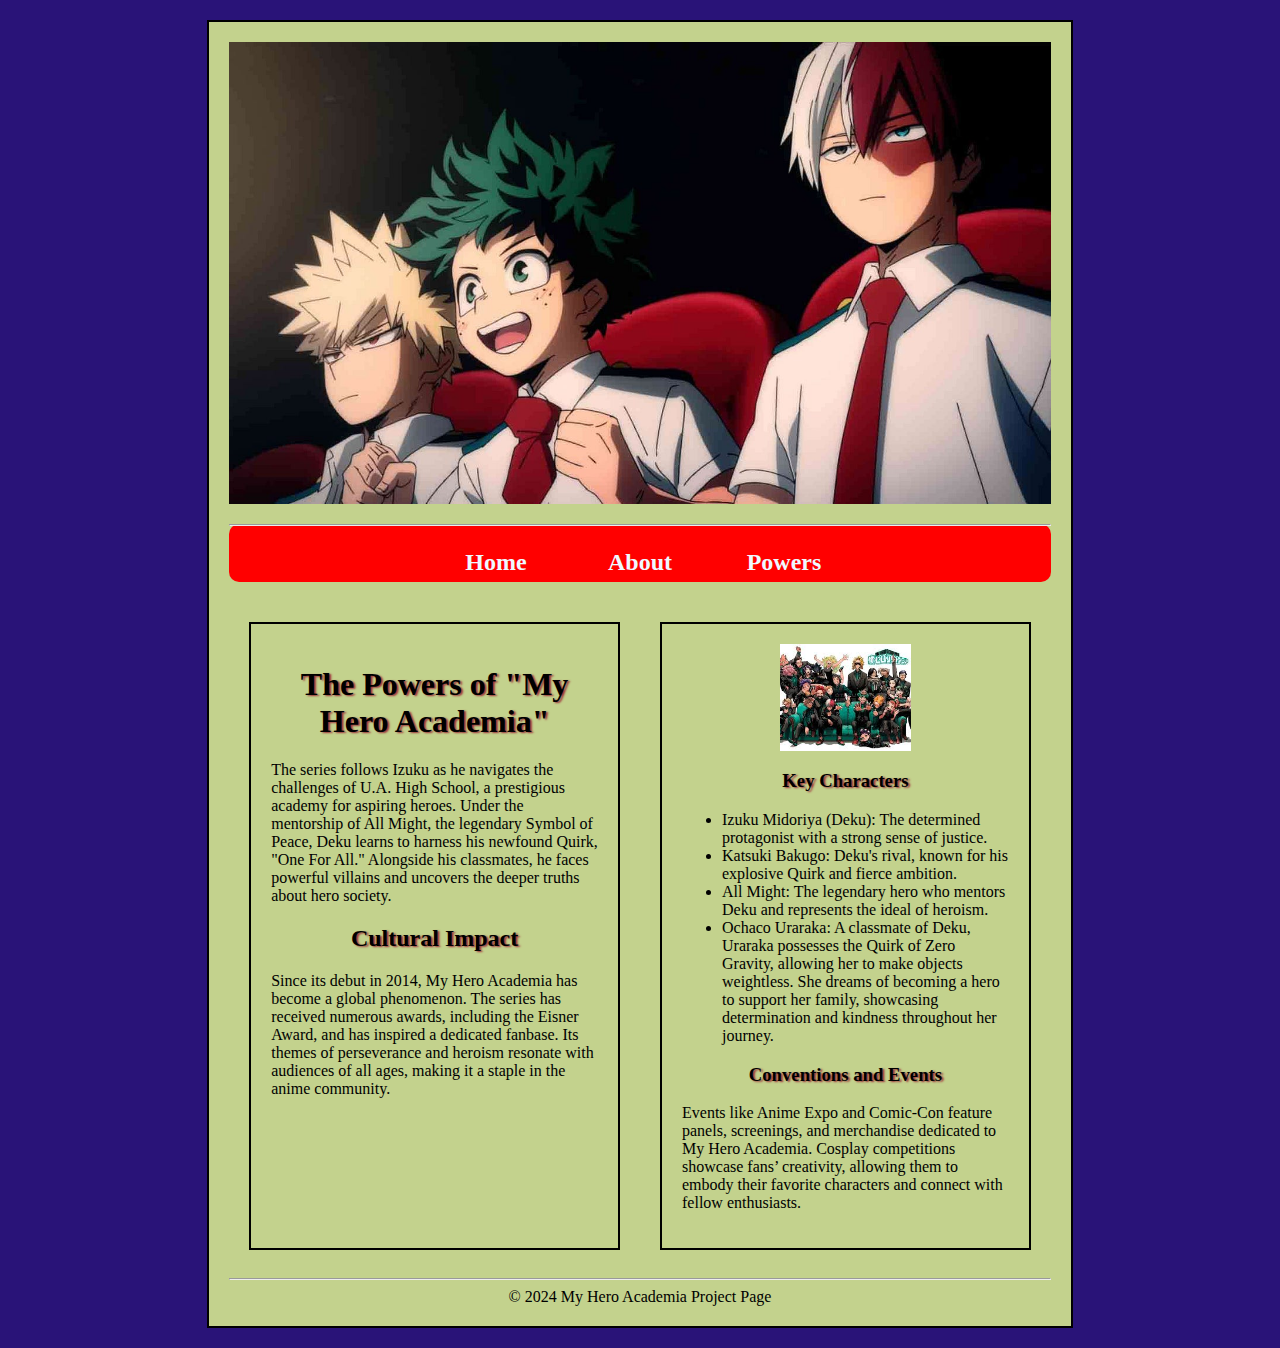
<file: adv_css/index.html>
<!DOCTYPE html>
<html lang="en">
<head>
    <meta charset="UTF-8">
    <meta name="viewport" content="width=device-width, initial-scale=1.0">
    <title>My Hero Academia</title>
    <link rel="stylesheet" href="css/styles.css">
</head>

<body>
 <div id="container">   
    <header>
    <img id="banner" src="images/1_QQJqWaI2FpajPxxGAiSKQg.jpg" alt="My Hero Academia Header">
    </header>
    <nav>
        <hr>
        <ul>
            <li> <a href="index.html">Home</a></li>
            <li><a href="about.html">About</a></li>
            <li><a href="powers.html">Powers</a></li>
        </ul>
   
    
    </nav>
    <main id="two_col">
        <section id="col1">
            <h1 class="heading_style">The Powers of "My Hero Academia"</h1>
        <p>The series follows Izuku as he navigates the challenges of U.A. High School, a prestigious academy for aspiring heroes. Under the mentorship of All Might, the legendary Symbol of Peace, Deku learns to harness his newfound Quirk, "One For All." Alongside his classmates, he faces powerful villains and uncovers the deeper truths about hero society.</p>

        <h2 class="heading_style">Cultural Impact</h2>
        <p> Since its debut in 2014, My Hero Academia has become a global phenomenon. The series has received numerous awards, including the Eisner Award, and has inspired a dedicated fanbase. Its themes of perseverance and heroism resonate with audiences of all ages, making it a staple in the anime community.</p>
    </section>
        <aside id="col2">
            <img class="anime_post" src="images/myhero2git.jpeg" alt="My Hero Academia 1">
        <h3 class="heading_style">Key Characters</h3>
        <ul>
            <li>Izuku Midoriya (Deku): The determined protagonist with a strong sense of justice.</li>
            <li>Katsuki Bakugo: Deku's rival, known for his explosive Quirk and fierce ambition.</li>
            <li>All Might: The legendary hero who mentors Deku and represents the ideal of heroism.</li>
            <li>Ochaco Uraraka: A classmate of Deku, Uraraka possesses the Quirk of Zero Gravity, allowing her to make objects weightless. She dreams of becoming a hero to support her family, showcasing determination and kindness throughout her journey.</li>
        </ul>

<h3 class="heading_style">Conventions and Events</h3>
<p>Events like Anime Expo and Comic-Con feature panels, screenings, and merchandise dedicated to My Hero Academia. Cosplay competitions showcase fans’ creativity, allowing them to embody their favorite characters and connect with fellow enthusiasts.</p>
</aside>
        
        

    </main>
    <hr>
    <footer>
        &copy; 2024 My Hero Academia Project Page </footer>
</div>
</body>

</html>
</file>
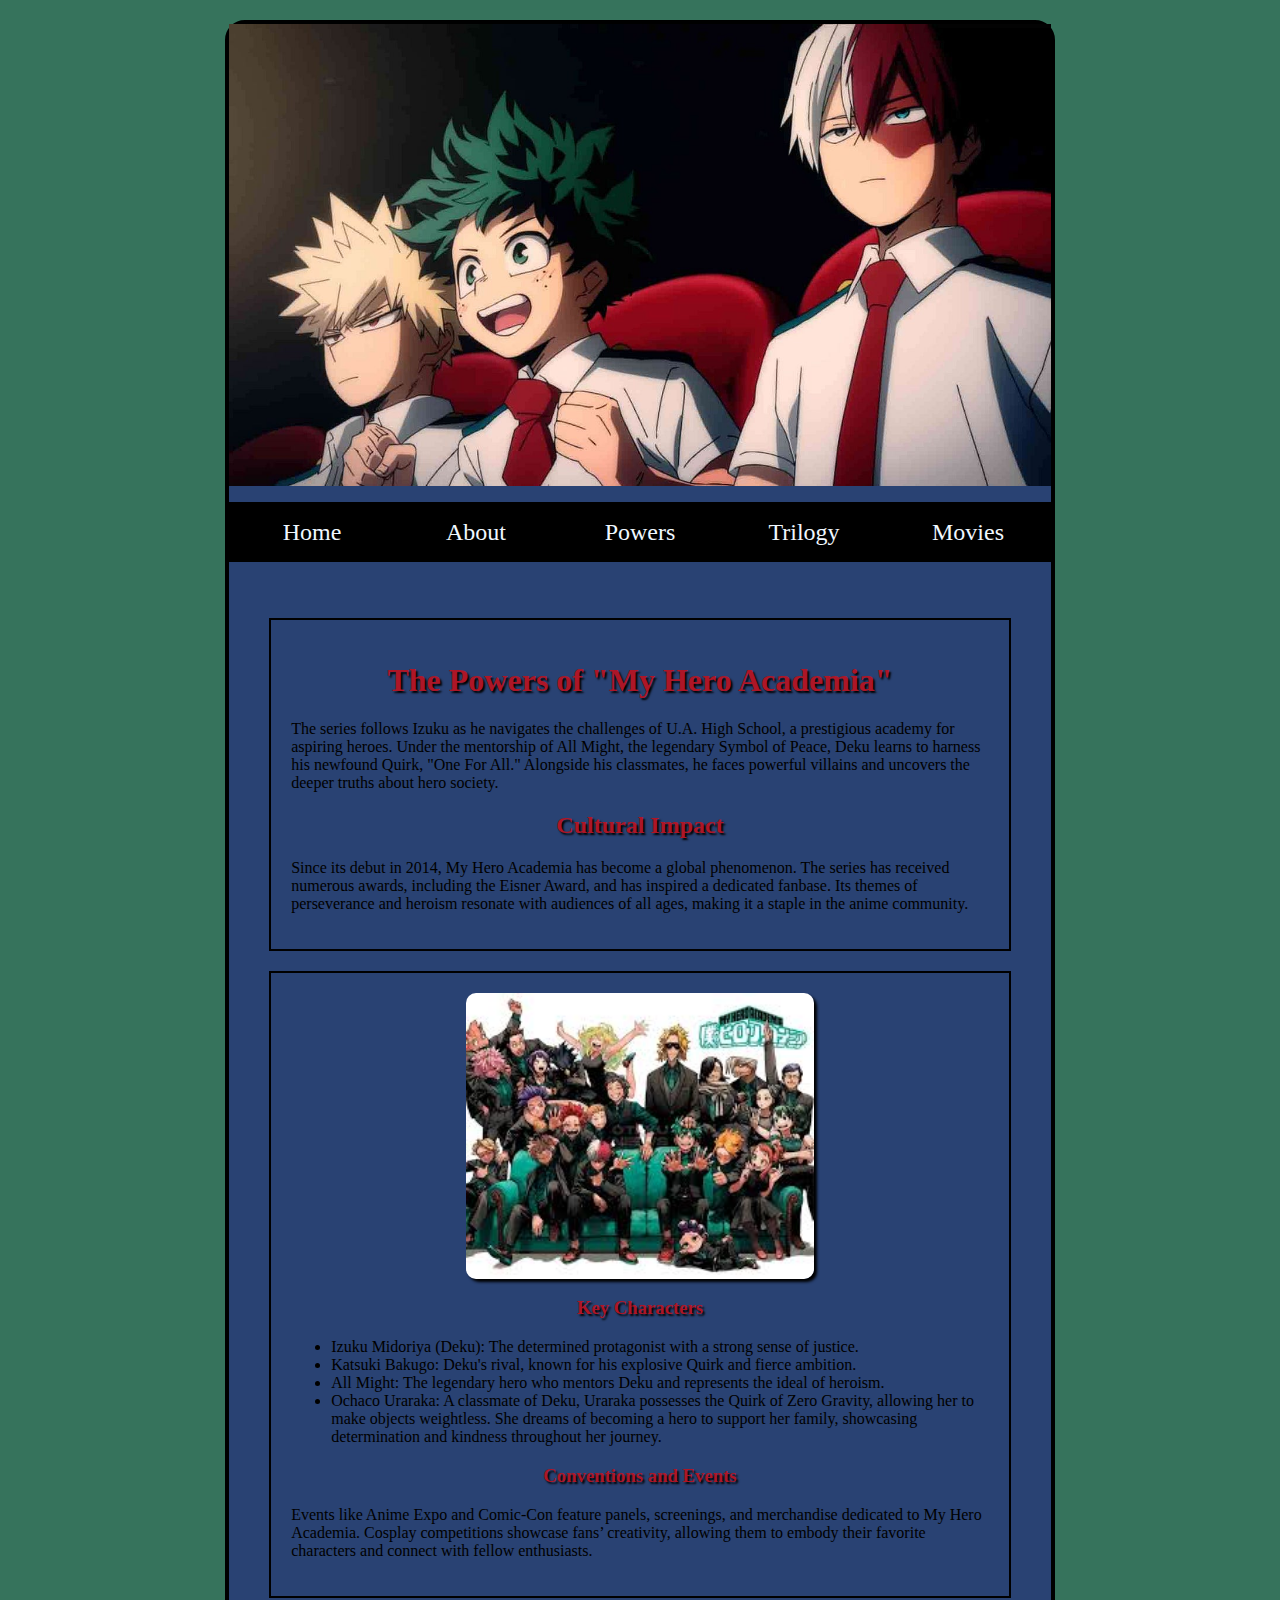
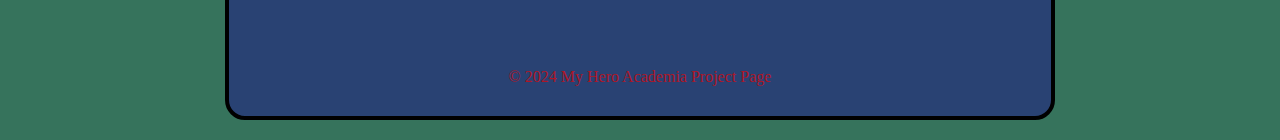
<file: Final/index.html>
<!DOCTYPE html>
<html lang="en">
<head>
    <meta charset="UTF-8">
    <meta name="viewport" content="width=device-width, initial-scale=1.0">
    <title>My Hero Academia</title>
    <link rel="stylesheet" href="css/styles.css">
</head>

<body>
 <div id="container">   
    <header>
    <img id="banner" src="images/1_QQJqWaI2FpajPxxGAiSKQg.jpg" alt="My Hero Academia Header">
    </header>
    <nav>
        <hr>
        <ul>
            <li> <a href="index.html">Home</a></li>
            <li><a href="about.html">About</a></li>
            <li><a href="powers.html">Powers</a></li>
            <li><a href="trilogy.html">Trilogy</a></li>
            <li><a href="movies.html">Movies</a></li>
        </ul>
   
    
    </nav>
    <main id="multi_col">
        <section class="col">
            <h1 class="heading_style">The Powers of "My Hero Academia"</h1>
        <p>The series follows Izuku as he navigates the challenges of U.A. High School, a prestigious academy for aspiring heroes. Under the mentorship of All Might, the legendary Symbol of Peace, Deku learns to harness his newfound Quirk, "One For All." Alongside his classmates, he faces powerful villains and uncovers the deeper truths about hero society.</p>

        <h2 class="heading_style">Cultural Impact</h2>
        <p> Since its debut in 2014, My Hero Academia has become a global phenomenon. The series has received numerous awards, including the Eisner Award, and has inspired a dedicated fanbase. Its themes of perseverance and heroism resonate with audiences of all ages, making it a staple in the anime community.</p>
    </section>
        <aside class="col">
            <img class="anime_post" src="images/myhero2git.jpeg" alt="My Hero Academia 1">
        <h3 class="heading_style">Key Characters</h3>
        <ul>
            <li>Izuku Midoriya (Deku): The determined protagonist with a strong sense of justice.</li>
            <li>Katsuki Bakugo: Deku's rival, known for his explosive Quirk and fierce ambition.</li>
            <li>All Might: The legendary hero who mentors Deku and represents the ideal of heroism.</li>
            <li>Ochaco Uraraka: A classmate of Deku, Uraraka possesses the Quirk of Zero Gravity, allowing her to make objects weightless. She dreams of becoming a hero to support her family, showcasing determination and kindness throughout her journey.</li>
        </ul>

<h3 class="heading_style">Conventions and Events</h3>
<p>Events like Anime Expo and Comic-Con feature panels, screenings, and merchandise dedicated to My Hero Academia. Cosplay competitions showcase fans’ creativity, allowing them to embody their favorite characters and connect with fellow enthusiasts.</p>
</aside>
        
        

    </main>
    <hr>
    <footer>
        &copy; 2024 My Hero Academia Project Page </footer>
</div>
</body>

</html>
</file>
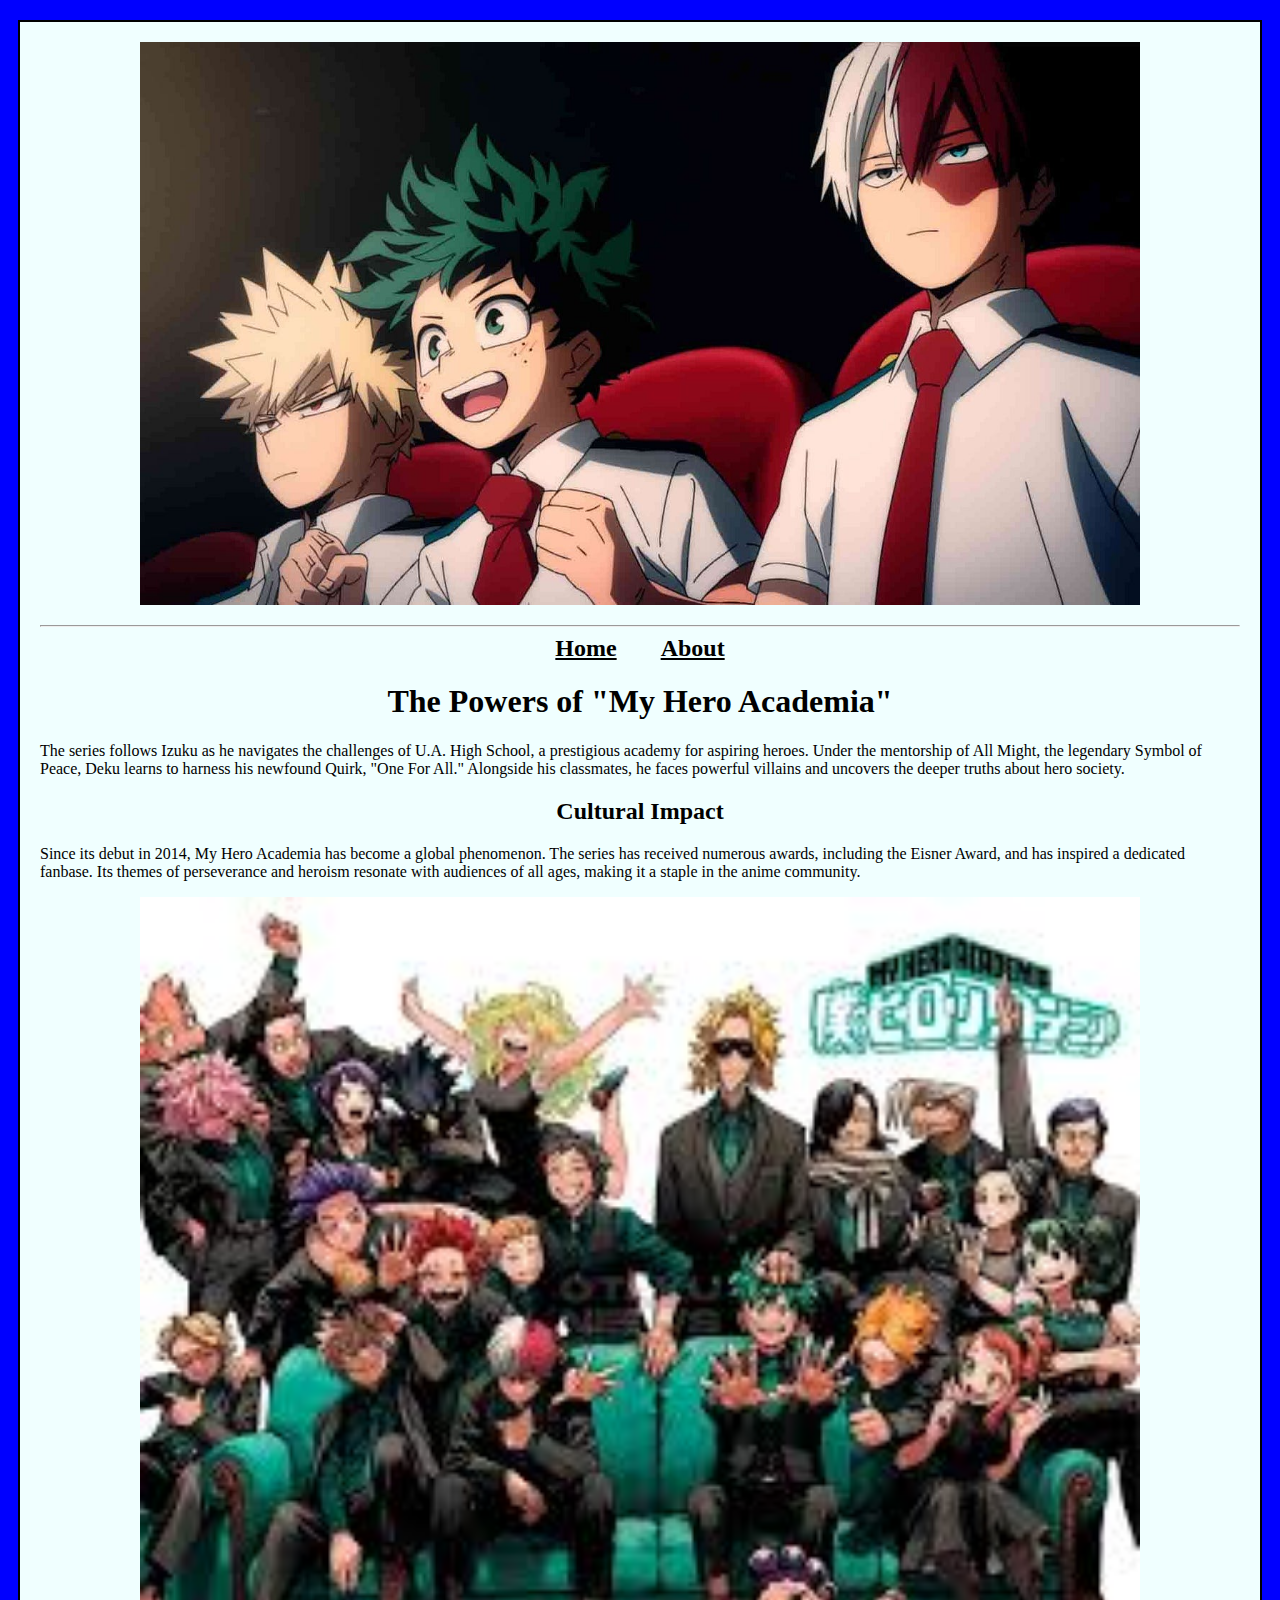
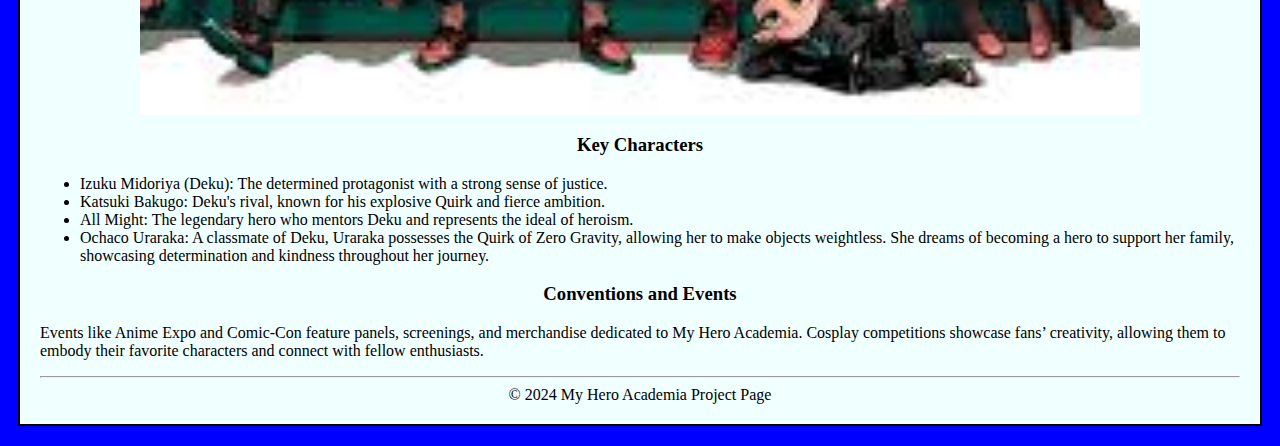
<file: HTML_5_introtocss/index.html>
<!DOCTYPE html>
<html lang="en">
<head>
    <meta charset="UTF-8">
    <meta name="viewport" content="width=device-width, initial-scale=1.0">
    <title>My Hero Academia</title>
    <link rel="stylesheet" href="css/styles.css">
</head>

<body>
 <div id="container">   
    <header>
    <img src="images/1_QQJqWaI2FpajPxxGAiSKQg.jpg" alt="My Hero Academia Header">
    </header>
    <nav>
        <hr>
    <a href="index.html">Home</a>
    <a href="about.html">About</a>
    </nav>
    <main>
        <h1>The Powers of "My Hero Academia"</h1>
        <p>The series follows Izuku as he navigates the challenges of U.A. High School, a prestigious academy for aspiring heroes. Under the mentorship of All Might, the legendary Symbol of Peace, Deku learns to harness his newfound Quirk, "One For All." Alongside his classmates, he faces powerful villains and uncovers the deeper truths about hero society.</p>

        <h2>Cultural Impact</h2>
        <p> Since its debut in 2014, My Hero Academia has become a global phenomenon. The series has received numerous awards, including the Eisner Award, and has inspired a dedicated fanbase. Its themes of perseverance and heroism resonate with audiences of all ages, making it a staple in the anime community.</p>
        <img src="images/myhero2git.jpeg" alt="My Hero Academia 1">
        <h3>Key Characters</h3>
        <ul>
            <li>Izuku Midoriya (Deku): The determined protagonist with a strong sense of justice.</li>
            <li>Katsuki Bakugo: Deku's rival, known for his explosive Quirk and fierce ambition.</li>
            <li>All Might: The legendary hero who mentors Deku and represents the ideal of heroism.</li>
            <li>Ochaco Uraraka: A classmate of Deku, Uraraka possesses the Quirk of Zero Gravity, allowing her to make objects weightless. She dreams of becoming a hero to support her family, showcasing determination and kindness throughout her journey.</li>
        </ul>

<h3>Conventions and Events</h3>
<p>Events like Anime Expo and Comic-Con feature panels, screenings, and merchandise dedicated to My Hero Academia. Cosplay competitions showcase fans’ creativity, allowing them to embody their favorite characters and connect with fellow enthusiasts.</p>

    </main>
    <hr>
    <footer>
        &copy; 2024 My Hero Academia Project Page </footer>
</div>
</body>

</html>
</file>
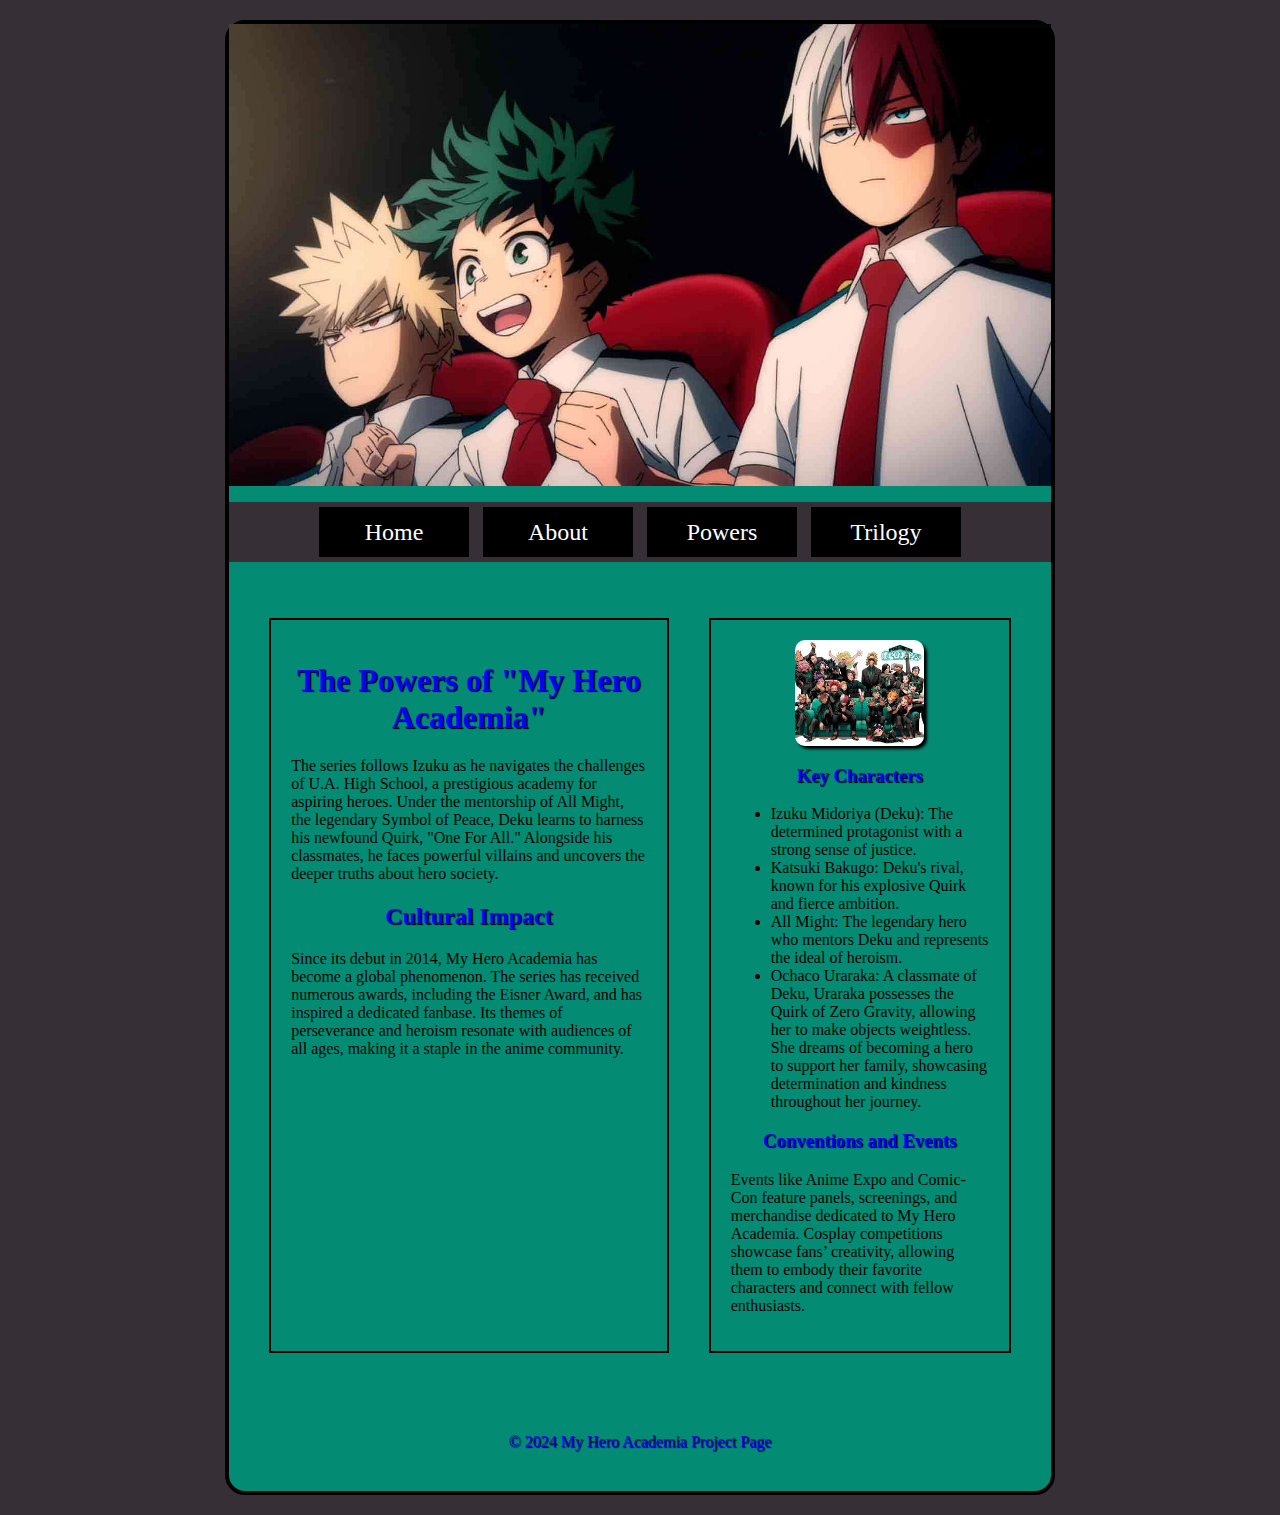
<file: responsive/index.html>
<!DOCTYPE html>
<html lang="en">
<head>
    <meta charset="UTF-8">
    <meta name="viewport" content="width=device-width, initial-scale=1.0">
    <title>My Hero Academia</title>
    <link rel="stylesheet" href="css/styles.css">
</head>

<body>
 <div id="container">   
    <header>
    <img id="banner" src="images/1_QQJqWaI2FpajPxxGAiSKQg.jpg" alt="My Hero Academia Header">
    </header>
    <nav>
        <hr>
        <ul>
            <li> <a href="index.html">Home</a></li>
            <li><a href="about.html">About</a></li>
            <li><a href="powers.html">Powers</a></li>
            <li><a href="trilogy.html">Trilogy</a></li>
        </ul>
   
    
    </nav>
    <main id="multi_col">
        <section class="col">
            <h1 class="heading_style">The Powers of "My Hero Academia"</h1>
        <p>The series follows Izuku as he navigates the challenges of U.A. High School, a prestigious academy for aspiring heroes. Under the mentorship of All Might, the legendary Symbol of Peace, Deku learns to harness his newfound Quirk, "One For All." Alongside his classmates, he faces powerful villains and uncovers the deeper truths about hero society.</p>

        <h2 class="heading_style">Cultural Impact</h2>
        <p> Since its debut in 2014, My Hero Academia has become a global phenomenon. The series has received numerous awards, including the Eisner Award, and has inspired a dedicated fanbase. Its themes of perseverance and heroism resonate with audiences of all ages, making it a staple in the anime community.</p>
    </section>
        <aside class="col">
            <img class="anime_post" src="images/myhero2git.jpeg" alt="My Hero Academia 1">
        <h3 class="heading_style">Key Characters</h3>
        <ul>
            <li>Izuku Midoriya (Deku): The determined protagonist with a strong sense of justice.</li>
            <li>Katsuki Bakugo: Deku's rival, known for his explosive Quirk and fierce ambition.</li>
            <li>All Might: The legendary hero who mentors Deku and represents the ideal of heroism.</li>
            <li>Ochaco Uraraka: A classmate of Deku, Uraraka possesses the Quirk of Zero Gravity, allowing her to make objects weightless. She dreams of becoming a hero to support her family, showcasing determination and kindness throughout her journey.</li>
        </ul>

<h3 class="heading_style">Conventions and Events</h3>
<p>Events like Anime Expo and Comic-Con feature panels, screenings, and merchandise dedicated to My Hero Academia. Cosplay competitions showcase fans’ creativity, allowing them to embody their favorite characters and connect with fellow enthusiasts.</p>
</aside>
        
        

    </main>
    <hr>
    <footer>
        &copy; 2024 My Hero Academia Project Page </footer>
</div>
</body>

</html>
</file>
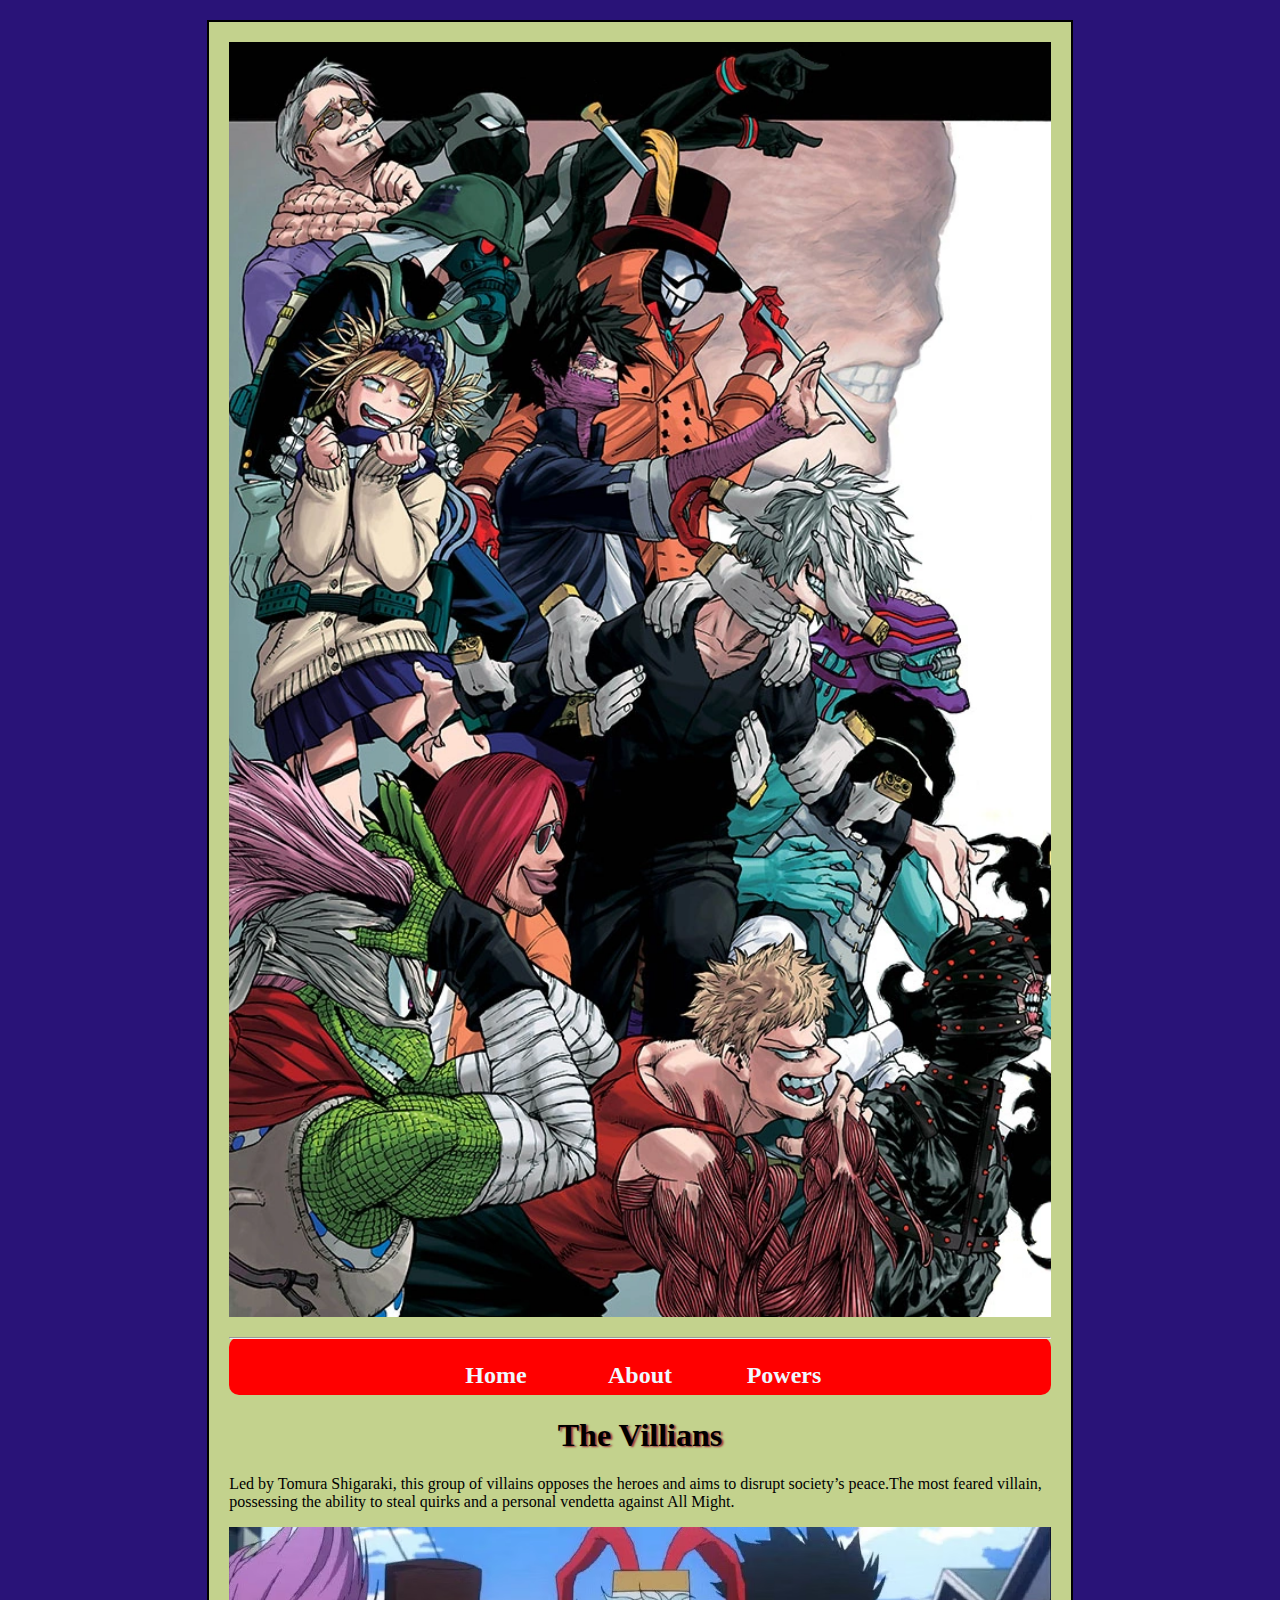
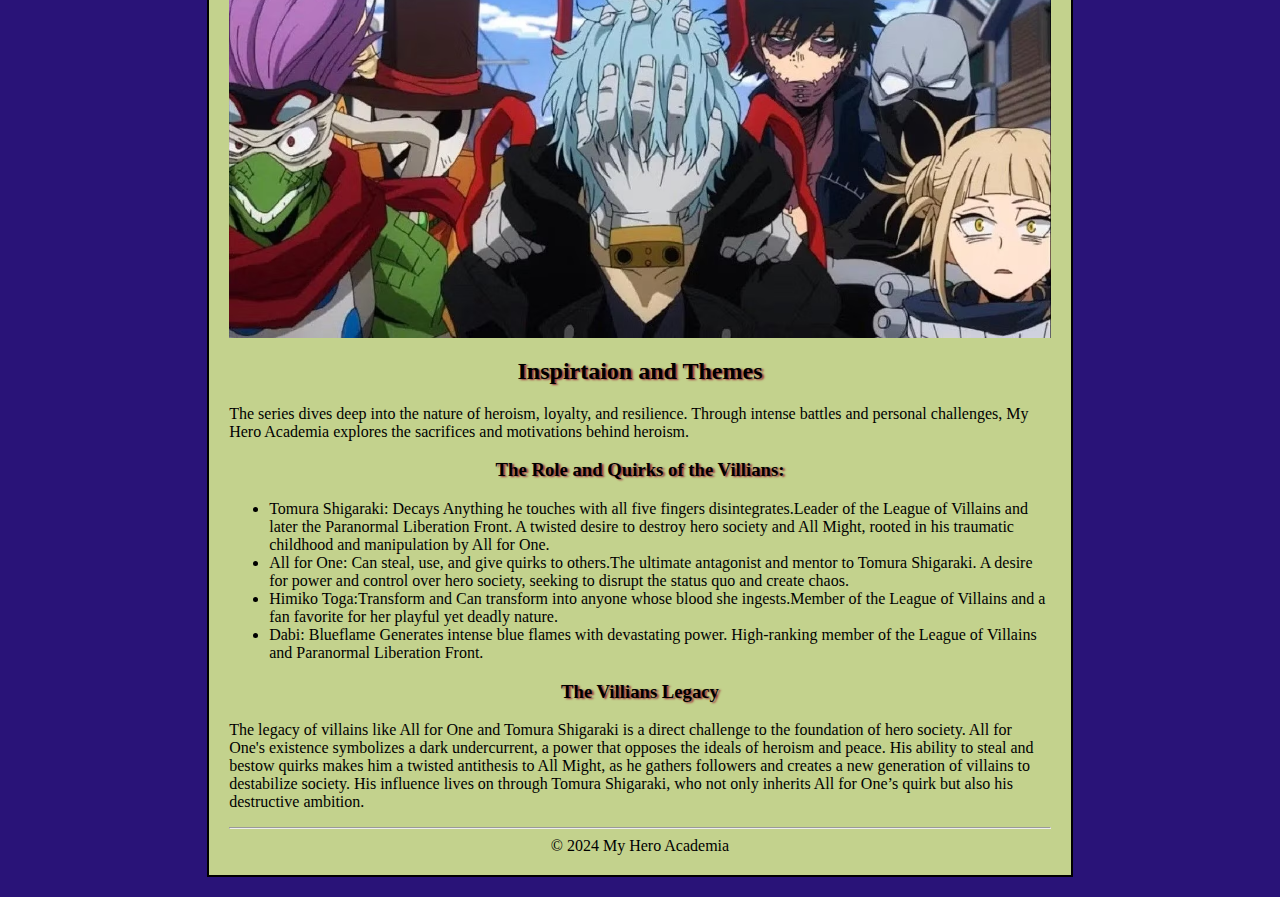
<file: adv_css/about.html>
<!DOCTYPE html>
<html lang="en">
<head>
    <meta charset="UTF-8">
    <meta name="viewport" content="width=device-width, initial-scale=1.0">
    <title>My Hero  Academia</title>
    <link rel="stylesheet" href="css/styles.css">
</head>
<body>
    <div id="container">
    <header>
        <img id="banner" src="images/villiasnnew.webp" alt="Leage of Villians">
    </header>
    <nav>
        <hr>
        <ul>
            <li> <a href="index.html">Home</a></li>
            <li><a href="about.html">About</a></li>
            <li><a href="powers.html">Powers</a></li>
        </ul>
    </nav>
    <main>
        <h1 class="heading_style">The Villians</h1>
        <p>Led by Tomura Shigaraki, this group of villains opposes the heroes and aims to disrupt society’s peace.The most feared villain, possessing the ability to steal quirks and a personal vendetta against All Might.</p>

<img id="class" src="images/villians.1.avif" alt="Villians">

<h2 class="heading_style">Inspirtaion and Themes</h2>
<p>The series dives deep into the nature of heroism, loyalty, and resilience. Through intense battles and personal challenges, My Hero Academia explores the sacrifices and motivations behind heroism.</p>

<h3 class="heading_style">The Role and Quirks of the Villians:</h3>
<ul>
<li>Tomura Shigaraki: Decays Anything he touches with all five fingers disintegrates.Leader of the League of Villains and later the Paranormal Liberation Front. A twisted desire to destroy hero society and All Might, rooted in his traumatic childhood and manipulation by All for One.</li>
<li>All for One: Can steal, use, and give quirks to others.The ultimate antagonist and mentor to Tomura Shigaraki. A desire for power and control over hero society, seeking to disrupt the status quo and create chaos.</li>
<li>Himiko Toga:Transform and Can transform into anyone whose blood she ingests.Member of the League of Villains and a fan favorite for her playful yet deadly nature.</li>
<li>Dabi: Blueflame Generates intense blue flames with devastating power. High-ranking member of the League of Villains and Paranormal Liberation Front. </li>
</ul>

<h3 class="heading_style">The Villians Legacy</h3>
<p>The legacy of villains like All for One and Tomura Shigaraki is a direct challenge to the foundation of hero society. All for One's existence symbolizes a dark undercurrent, a power that opposes the ideals of heroism and peace. His ability to steal and bestow quirks makes him a twisted antithesis to All Might, as he gathers followers and creates a new generation of villains to destabilize society. His influence lives on through Tomura Shigaraki, who not only inherits All for One’s quirk but also his destructive ambition. </p>
    </main>
    <hr>
    <footer>&copy; 2024 My Hero Academia</footer>
    </div>
</body>
</html>
</file>
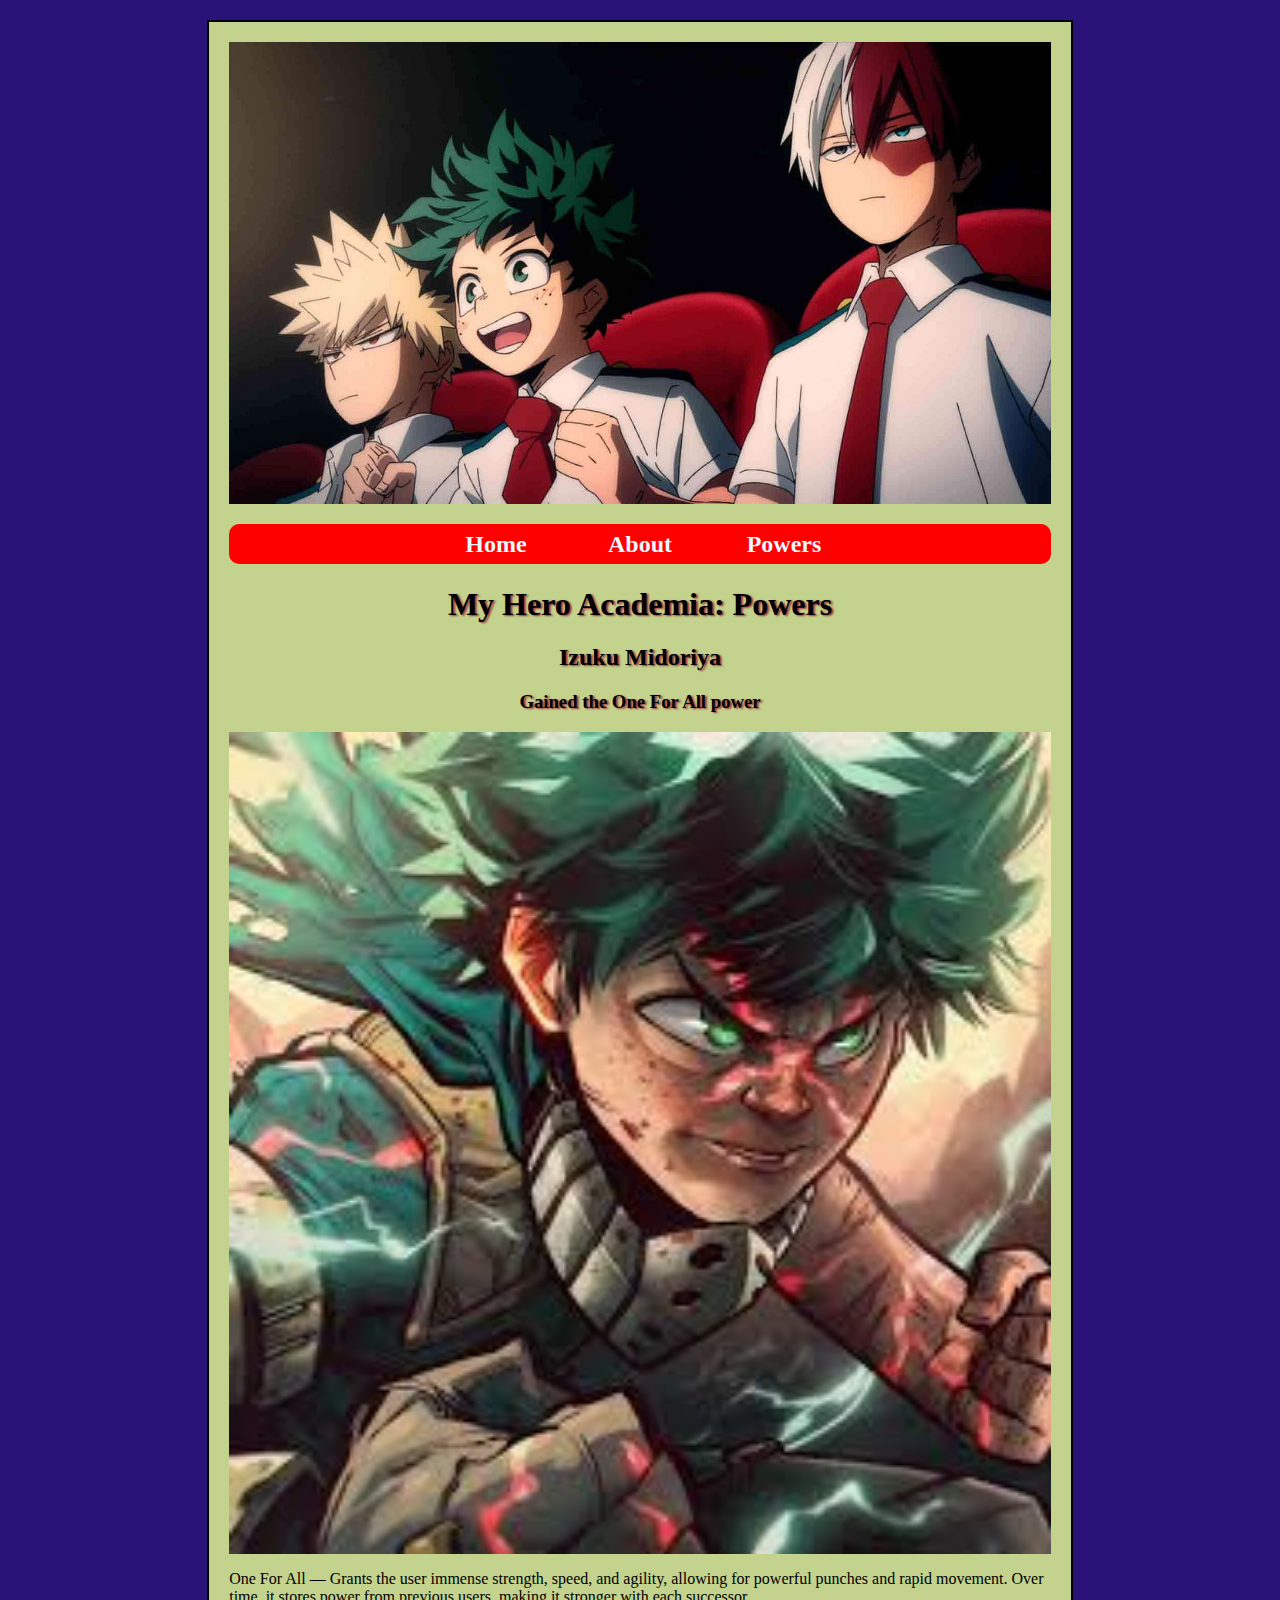
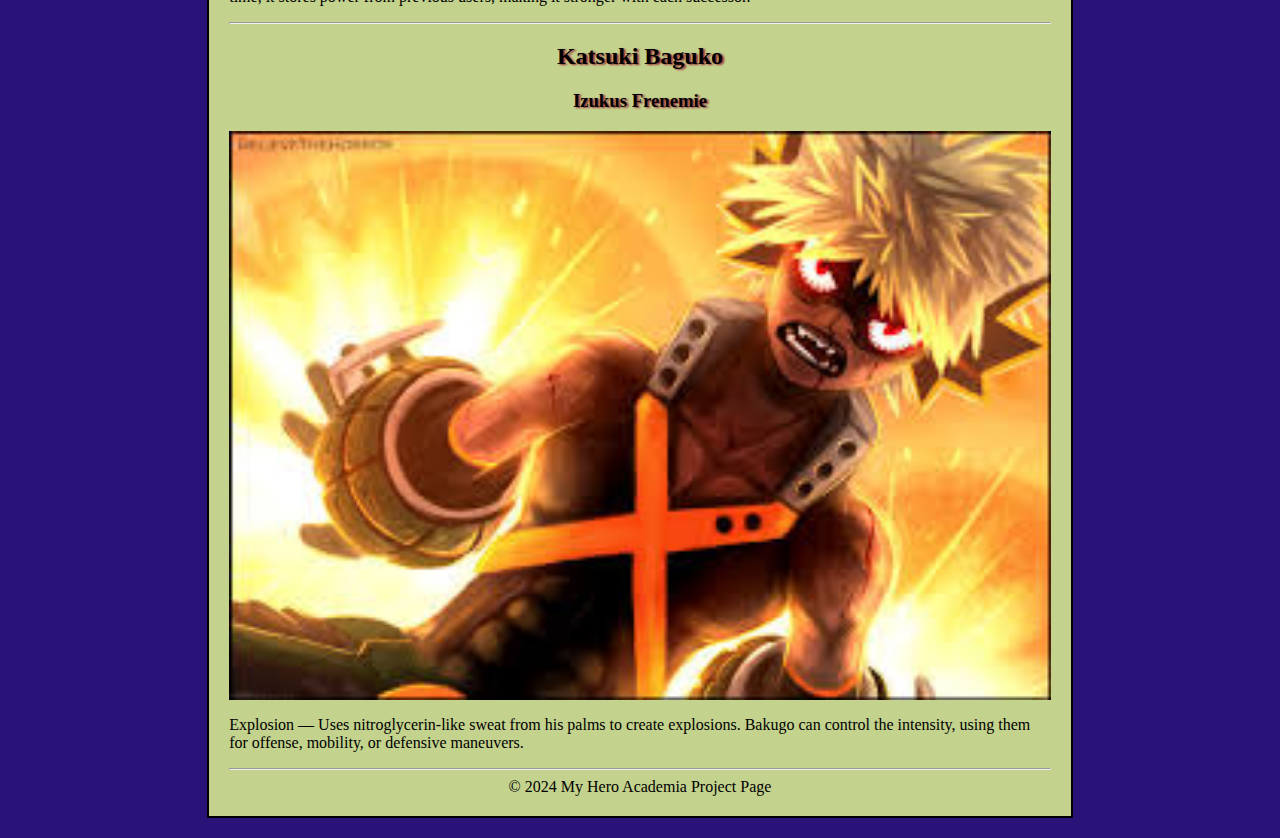
<file: adv_css/powers.html>
<!DOCTYPE html>
<html lang="en">
<head>
    <meta charset="UTF-8">
    <meta name="viewport" content="width=device-width, initial-scale=1.0">
    <title>My Hero Academia: Powers</title>
<link rel="stylesheet" href="css/styles.css">
</head>
<body>
   <div id="container">
    <header><img src="images/1_QQJqWaI2FpajPxxGAiSKQg.jpg" alt="My Hero Academia Header">
    </header>
    <nav>
      <ul>
        <li> <a href="index.html">Home</a></li>
        <li><a href="about.html">About</a></li>
        <li><a href="powers.html">Powers</a></li>

      </ul>
    </nav>
    <main>
        <h1 class="heading_style">My Hero Academia: Powers</h1>

        <h2 class="heading_style">Izuku Midoriya</h2>

        <h3 class="heading_style">Gained the One For All power</h3>

        <img src="images/izukupowers.jpg" alt="Izuku Midoriya">

        <p>One For All — Grants the user immense strength, speed, and agility, allowing for powerful punches and rapid movement. Over time, it stores power from previous users, making it stronger with each successor.</p>

        <hr>

        <h2 class="heading_style">Katsuki Baguko</h2>
         <h3 class="heading_style">Izukus Frenemie</h3>

        <img src="images/bagukop.jpg" alt="Katsuki Baguko">
        <p>Explosion — Uses nitroglycerin-like sweat from his palms to create explosions. Bakugo can control the intensity, using them for offense, mobility, or defensive maneuvers.</p>

    </main>
    <hr>
    <footer> &copy; 2024 My Hero Academia Project Page </footer>

   </div> 

</body>
</html>
</file>
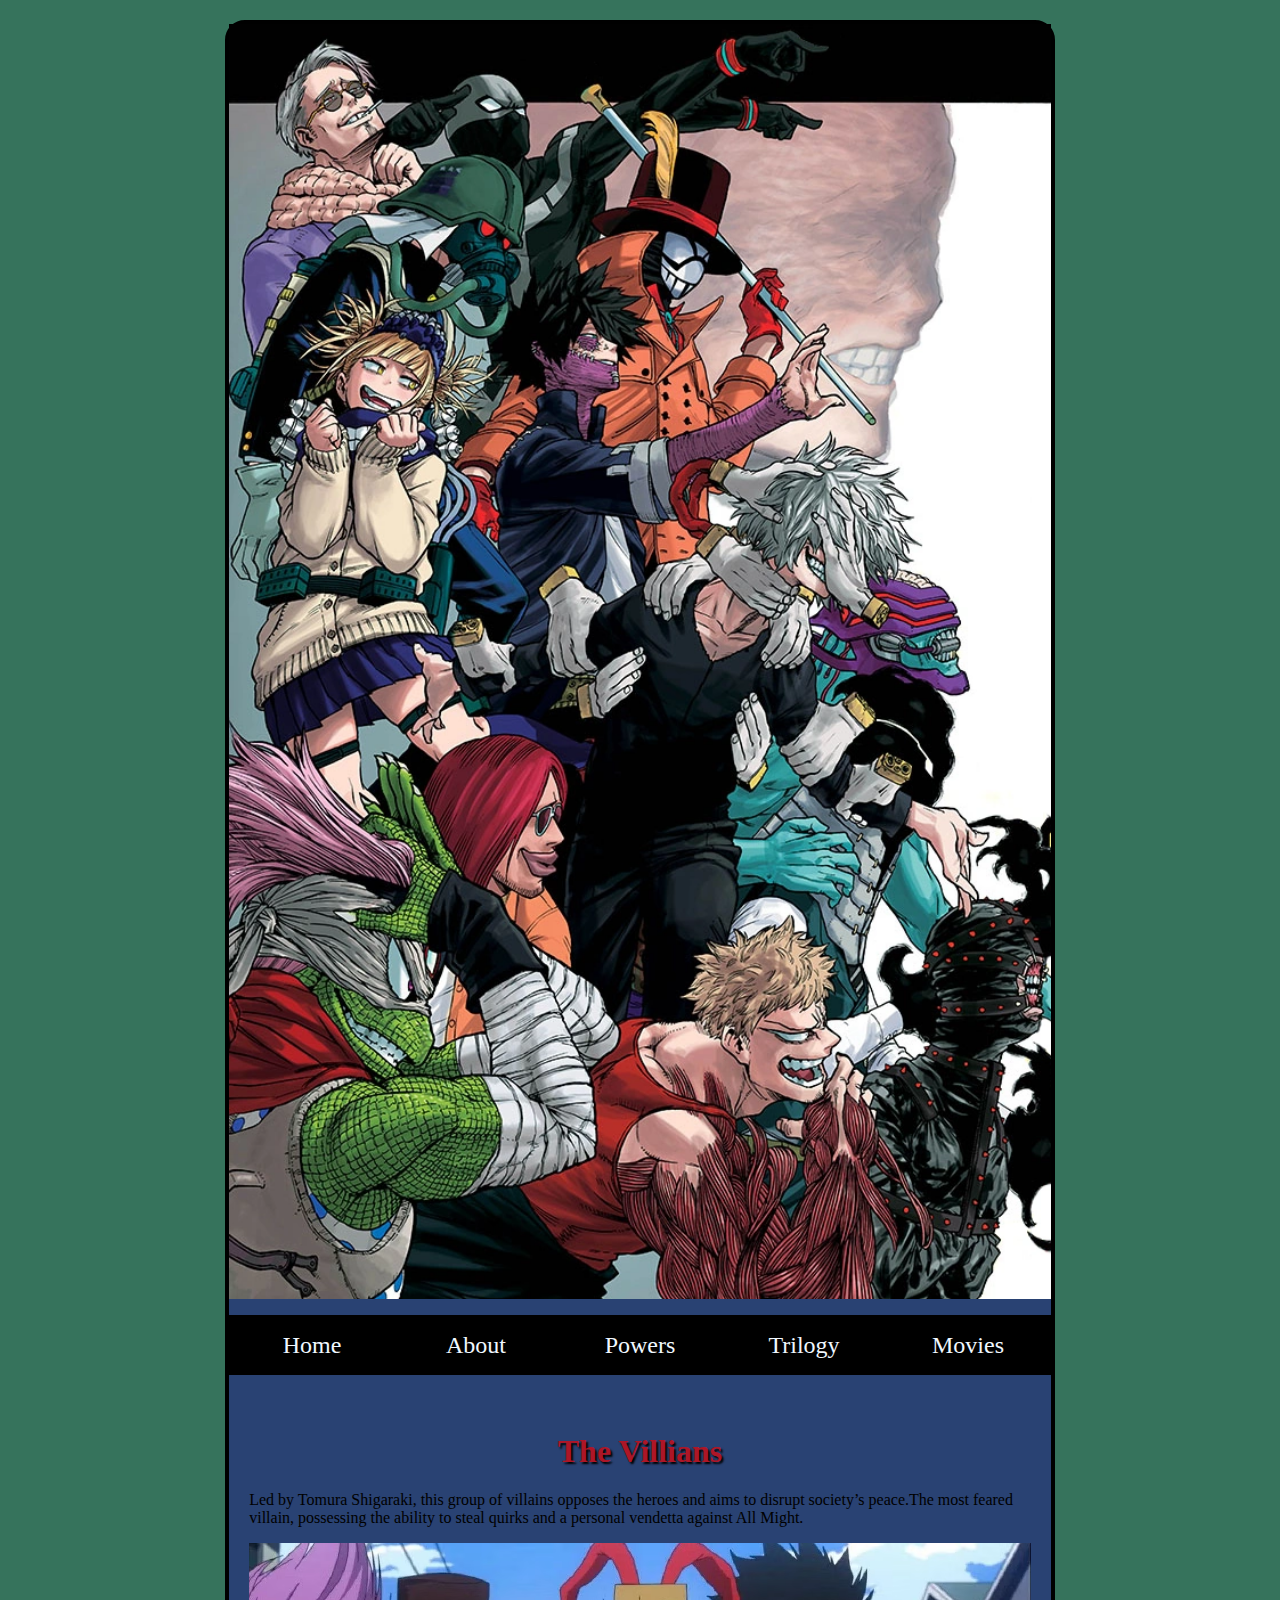
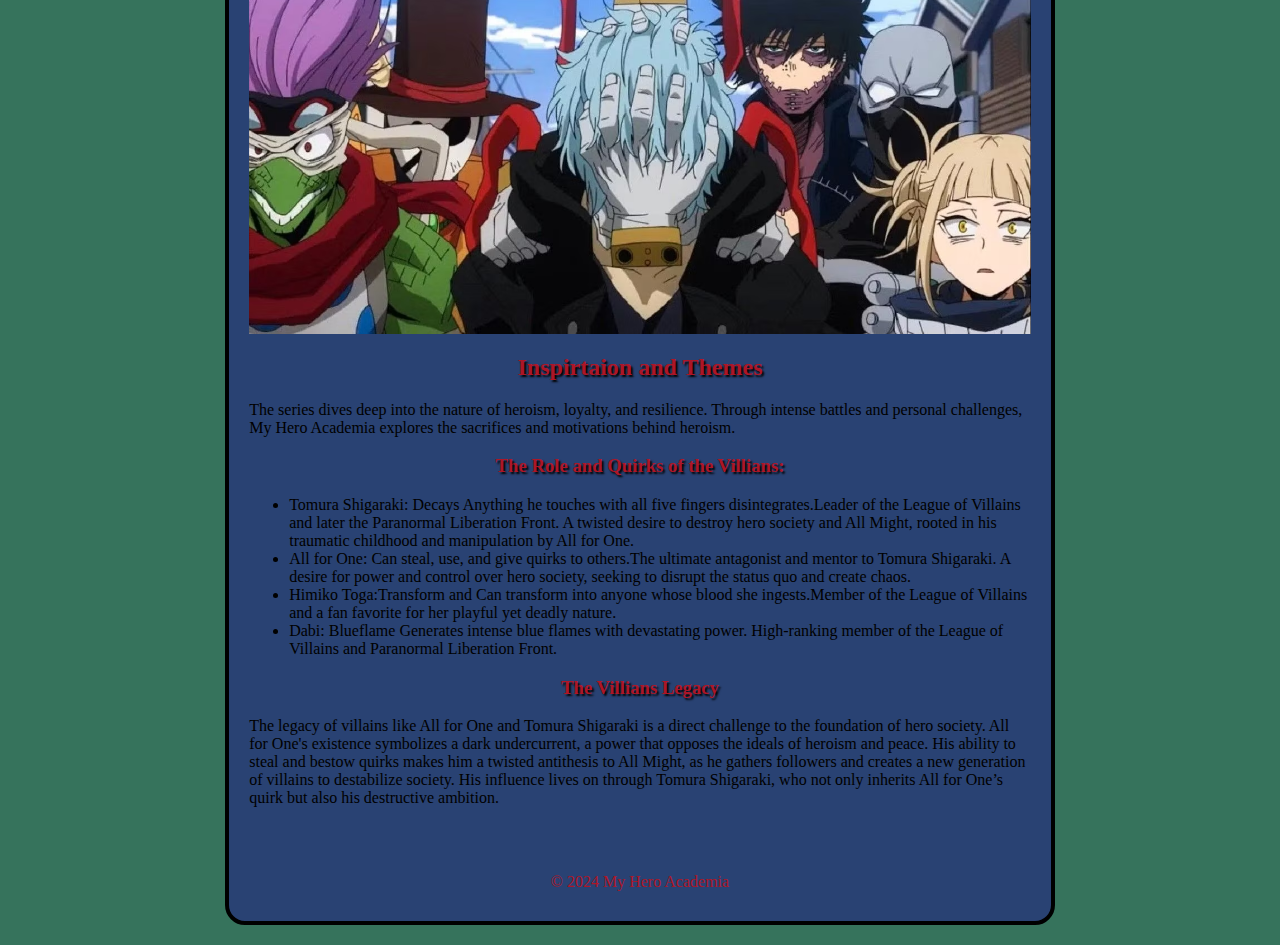
<file: Final/about.html>
<!DOCTYPE html>
<html lang="en">
<head>
    <meta charset="UTF-8">
    <meta name="viewport" content="width=device-width, initial-scale=1.0">
    <title>My Hero  Academia</title>
    <link rel="stylesheet" href="css/styles.css">
</head>
<body>
    <div id="container">
    <header>
        <img id="banner" src="images/villiasnnew.webp" alt="Leage of Villians">
    </header>
    <nav>
        <hr>
        <ul>
            <li> <a href="index.html">Home</a></li>
            <li><a href="about.html">About</a></li>
            <li><a href="powers.html">Powers</a></li>
            <li><a href="trilogy.html">Trilogy</a></li>
            <li><a href="movies.html">Movies</a></li>
        </ul>
    </nav>
    <main>
        <h1 class="heading_style">The Villians</h1>
        <p>Led by Tomura Shigaraki, this group of villains opposes the heroes and aims to disrupt society’s peace.The most feared villain, possessing the ability to steal quirks and a personal vendetta against All Might.</p>

<img id="class" src="images/villians.1.avif" alt="Villians">

<h2 class="heading_style">Inspirtaion and Themes</h2>
<p>The series dives deep into the nature of heroism, loyalty, and resilience. Through intense battles and personal challenges, My Hero Academia explores the sacrifices and motivations behind heroism.</p>

<h3 class="heading_style">The Role and Quirks of the Villians:</h3>
<ul>
<li>Tomura Shigaraki: Decays Anything he touches with all five fingers disintegrates.Leader of the League of Villains and later the Paranormal Liberation Front. A twisted desire to destroy hero society and All Might, rooted in his traumatic childhood and manipulation by All for One.</li>
<li>All for One: Can steal, use, and give quirks to others.The ultimate antagonist and mentor to Tomura Shigaraki. A desire for power and control over hero society, seeking to disrupt the status quo and create chaos.</li>
<li>Himiko Toga:Transform and Can transform into anyone whose blood she ingests.Member of the League of Villains and a fan favorite for her playful yet deadly nature.</li>
<li>Dabi: Blueflame Generates intense blue flames with devastating power. High-ranking member of the League of Villains and Paranormal Liberation Front. </li>
</ul>

<h3 class="heading_style">The Villians Legacy</h3>
<p>The legacy of villains like All for One and Tomura Shigaraki is a direct challenge to the foundation of hero society. All for One's existence symbolizes a dark undercurrent, a power that opposes the ideals of heroism and peace. His ability to steal and bestow quirks makes him a twisted antithesis to All Might, as he gathers followers and creates a new generation of villains to destabilize society. His influence lives on through Tomura Shigaraki, who not only inherits All for One’s quirk but also his destructive ambition. </p>
    </main>
    <hr>
    <footer>&copy; 2024 My Hero Academia</footer>
    </div>
</body>
</html>
</file>
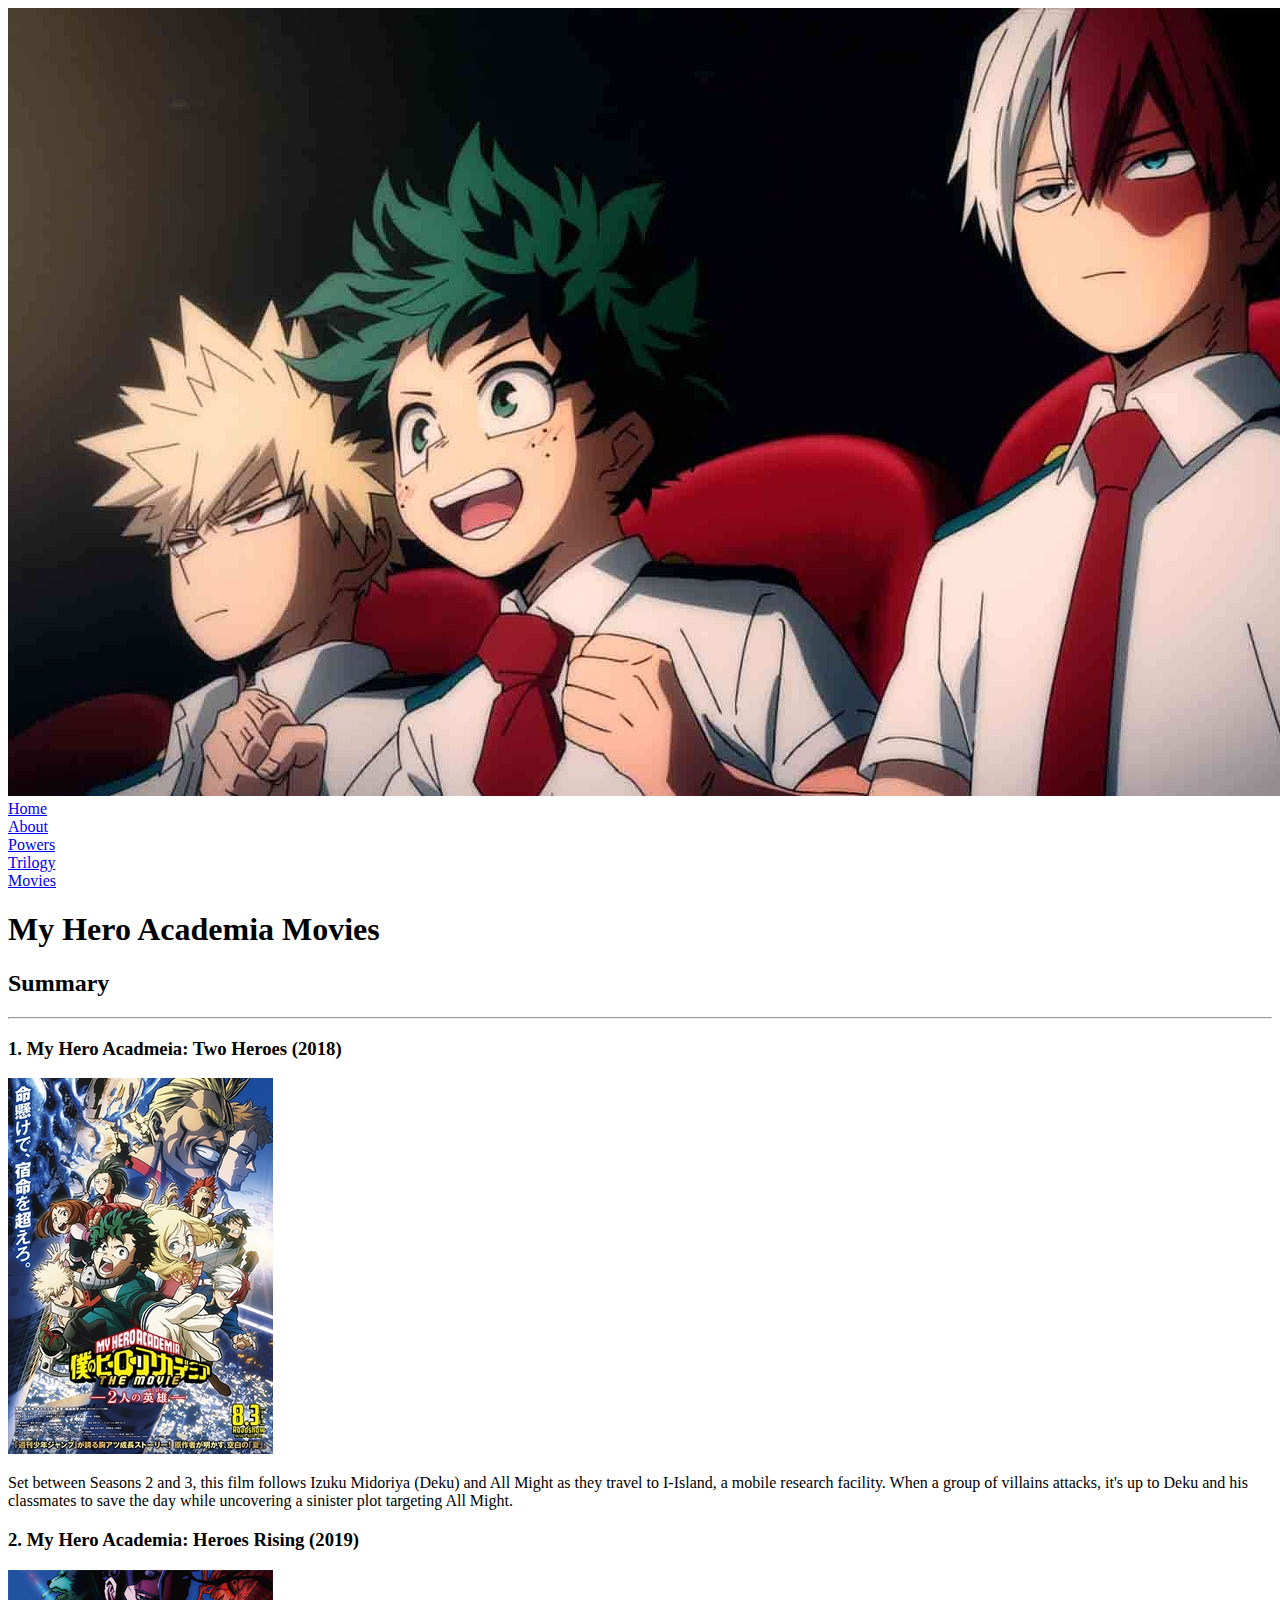
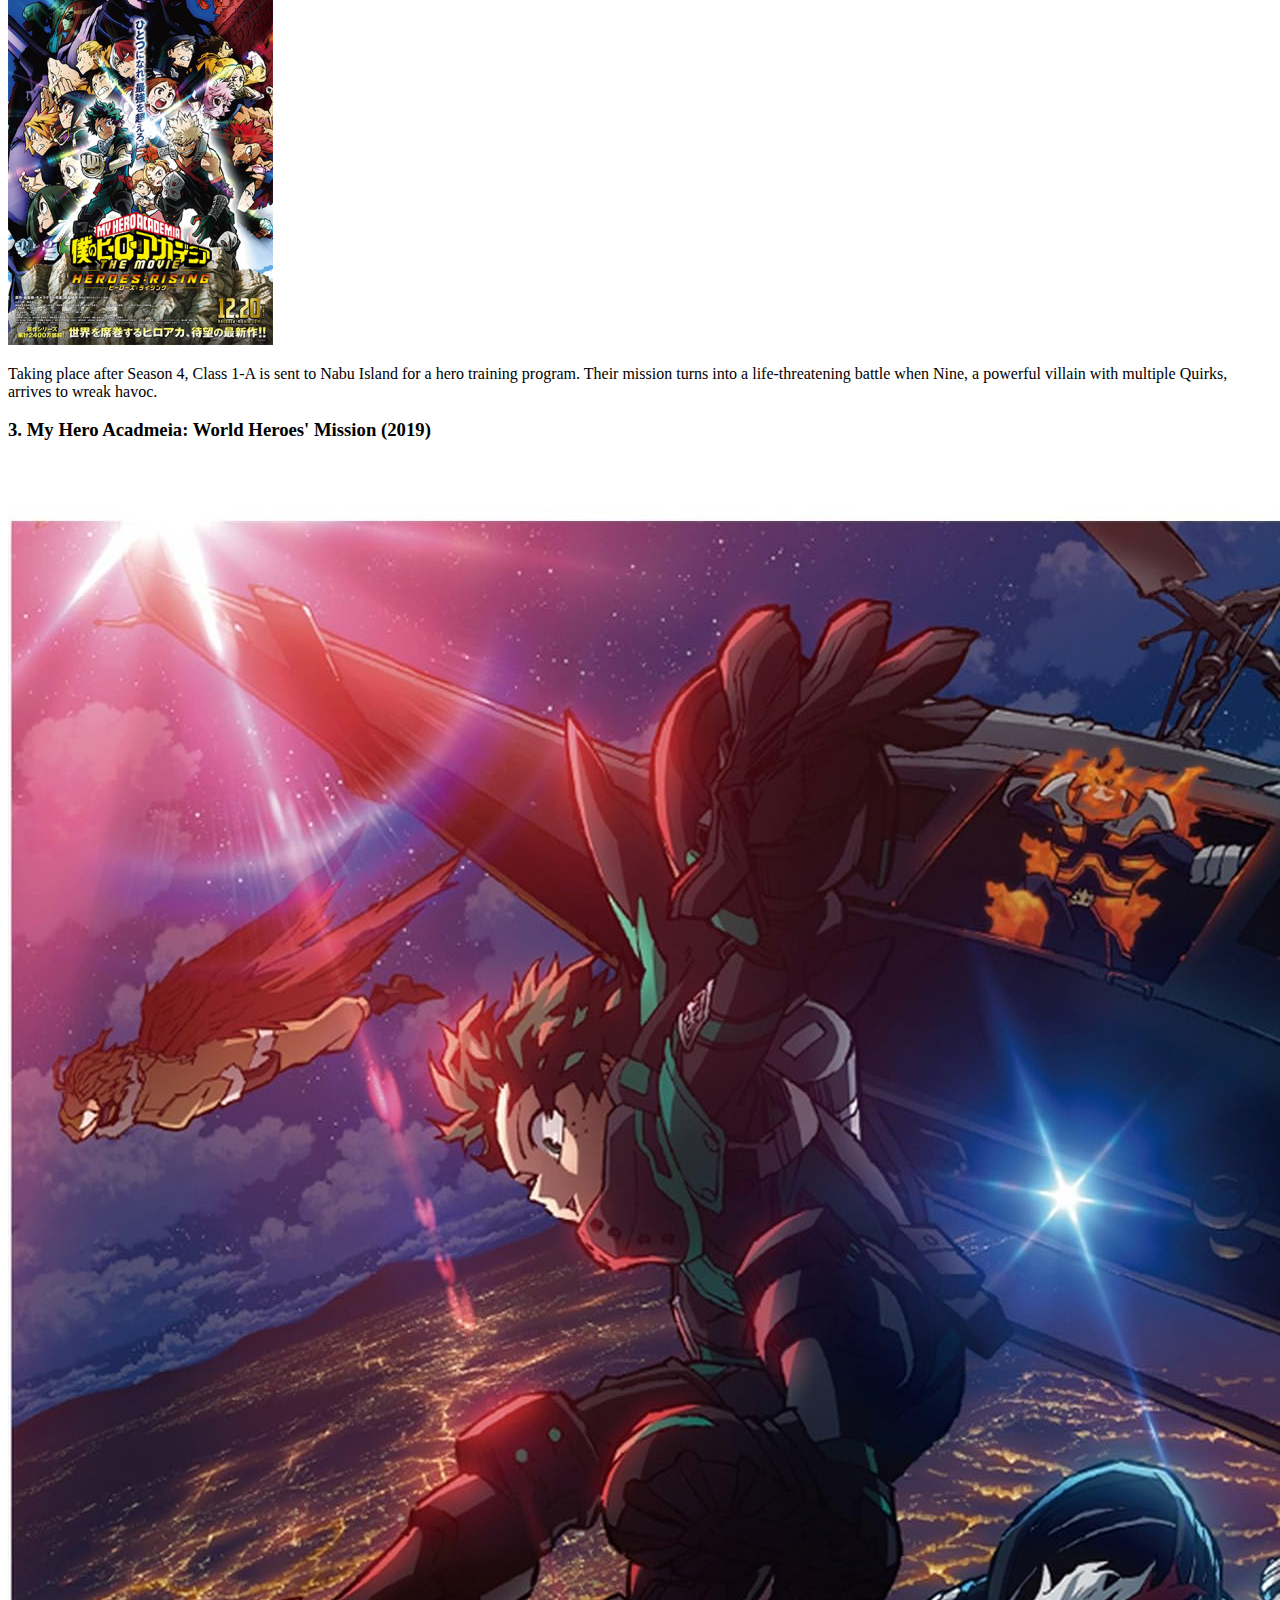
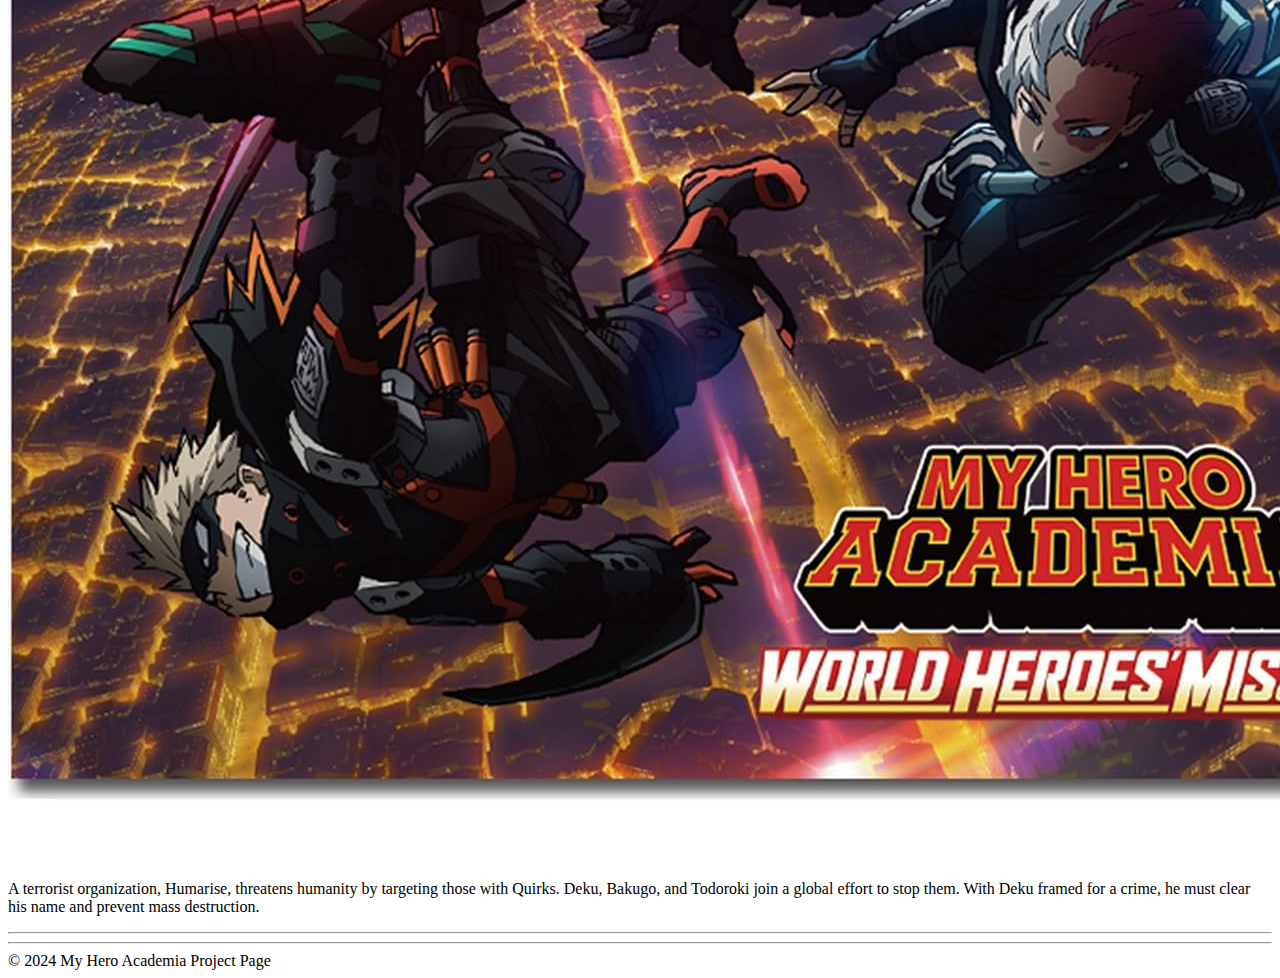
<file: Final/movies.html>
<!DOCTYPE html>
<html lang="en">
<head>
    <meta charset="UTF-8">
    <meta name="viewport" content="width=device-width, initial-scale=1.0">
    <title>My Hero Acamdeia</title>
</head>
<body>
    <div id="container">
        <header><img id="banner" src="images/1_QQJqWaI2FpajPxxGAiSKQg.jpg" alt="My Hero Academia Header"></header>
        <nav>
            <li> <a href="index.html">Home</a></li>
            <li><a href="about.html">About</a></li>
            <li><a href="powers.html">Powers</a></li>
            <li><a href="trilogy.html">Trilogy</a></li>
            <li><a href="movies.html">Movies</a></li>
        </nav>
        <main>
            <h1> My Hero Academia Movies</h1>

            <h2>Summary</h2>
            <hr>
            <section>
                <div class="col">
                   <h3>1. My Hero Acadmeia: Two Heroes (2018)</h3>
            <img src="images/movie1.jpg" alt="My Hero Academia 1">
            <p>Set between Seasons 2 and 3, this film follows Izuku Midoriya (Deku) and All Might as they travel to I-Island, a mobile research facility. When a group of villains attacks, it's up to Deku and his classmates to save the day while uncovering a sinister plot targeting All Might.</p> 
                </div>

                <div class="col">
                    <h3>2. My Hero Academia: Heroes Rising (2019)</h3>
            <img src="images/movie 2.jpg" alt="My Hero Academia 2">
            <p>Taking place after Season 4, Class 1-A is sent to Nabu Island for a hero training program. Their mission turns into a life-threatening battle when Nine, a powerful villain with multiple Quirks, arrives to wreak havoc.</p>
                </div>

                <div class="col">
                    <h3>3. My Hero Acadmeia: World Heroes' Mission (2019)</h3>
            <img src="images/llllmovie3.jpg" alt="My Hero Academia 3">
            <p>A terrorist organization, Humarise, threatens humanity by targeting those with Quirks. Deku, Bakugo, and Todoroki join a global effort to stop them. With Deku framed for a crime, he must clear his name and prevent mass destruction.</p>
                </div>
            </section>

            
           <hr>
            

            
            <hr>
        </main>
        <footer>&copy; 2024 My Hero Academia Project Page</footer>
    </div>
    
</body>
</html>
</file>
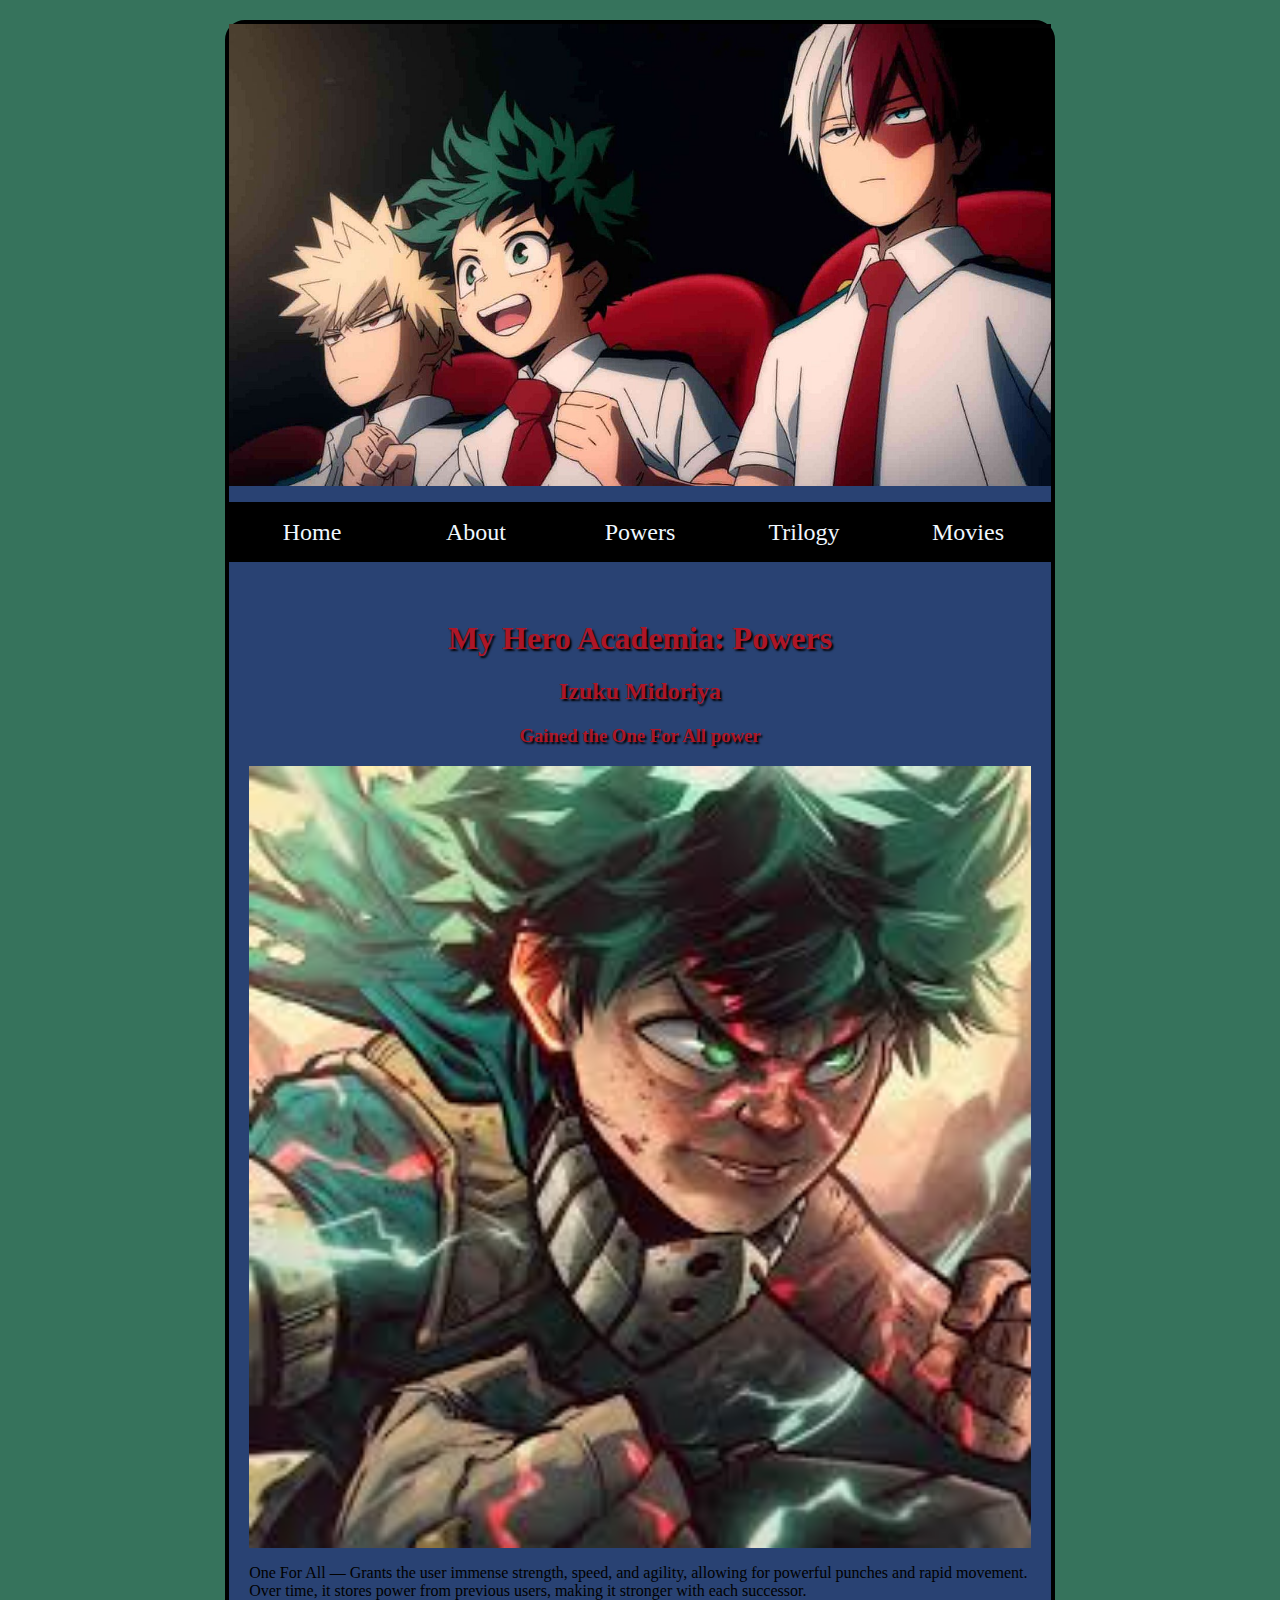
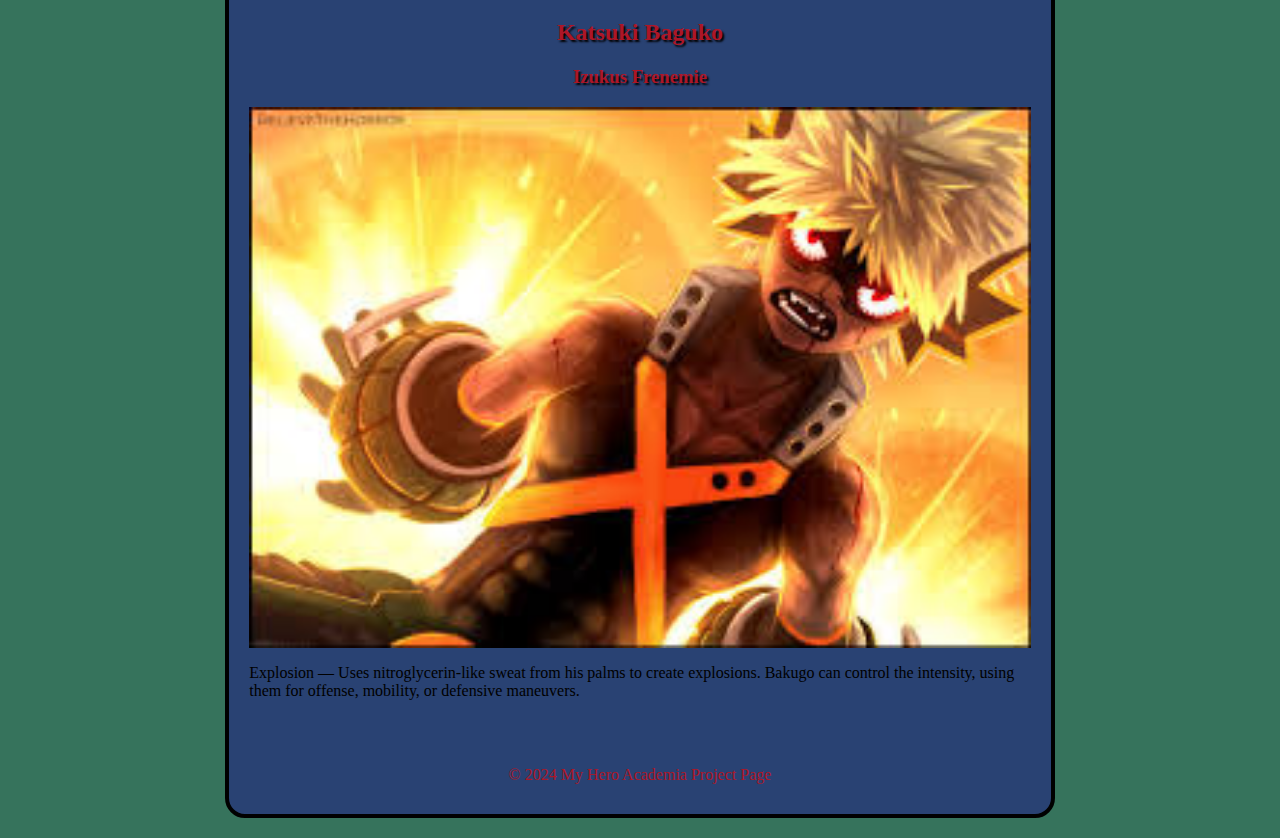
<file: Final/powers.html>
<!DOCTYPE html>
<html lang="en">
<head>
    <meta charset="UTF-8">
    <meta name="viewport" content="width=device-width, initial-scale=1.0">
    <title>My Hero Academia: Powers</title>
<link rel="stylesheet" href="css/styles.css">
</head>
<body>
   <div id="container">
    <header><img src="images/1_QQJqWaI2FpajPxxGAiSKQg.jpg" alt="My Hero Academia Header">
    </header>
    <nav>
      <ul>
        <li> <a href="index.html">Home</a></li>
        <li><a href="about.html">About</a></li>
        <li><a href="powers.html">Powers</a></li>
        <li><a href="trilogy.html">Trilogy</a></li>
        <li><a href="movies.html">Movies</a></li>
      </ul>
    </nav>
    
    <main>
        <h1 class="heading_style">My Hero Academia: Powers</h1>

        <h2 class="heading_style">Izuku Midoriya</h2>

        <h3 class="heading_style">Gained the One For All power</h3>

        <img src="images/izukupowers.jpg" alt="Izuku Midoriya">

        <p>One For All — Grants the user immense strength, speed, and agility, allowing for powerful punches and rapid movement. Over time, it stores power from previous users, making it stronger with each successor.</p>

        <hr>

        <h2 class="heading_style">Katsuki Baguko</h2>
         <h3 class="heading_style">Izukus Frenemie</h3>

        <img src="images/bagukop.jpg" alt="Katsuki Baguko">
        <p>Explosion — Uses nitroglycerin-like sweat from his palms to create explosions. Bakugo can control the intensity, using them for offense, mobility, or defensive maneuvers.</p>

    </main>
    <hr>
    <footer> &copy; 2024 My Hero Academia Project Page </footer>

   </div> 

</body>
</html>
</file>
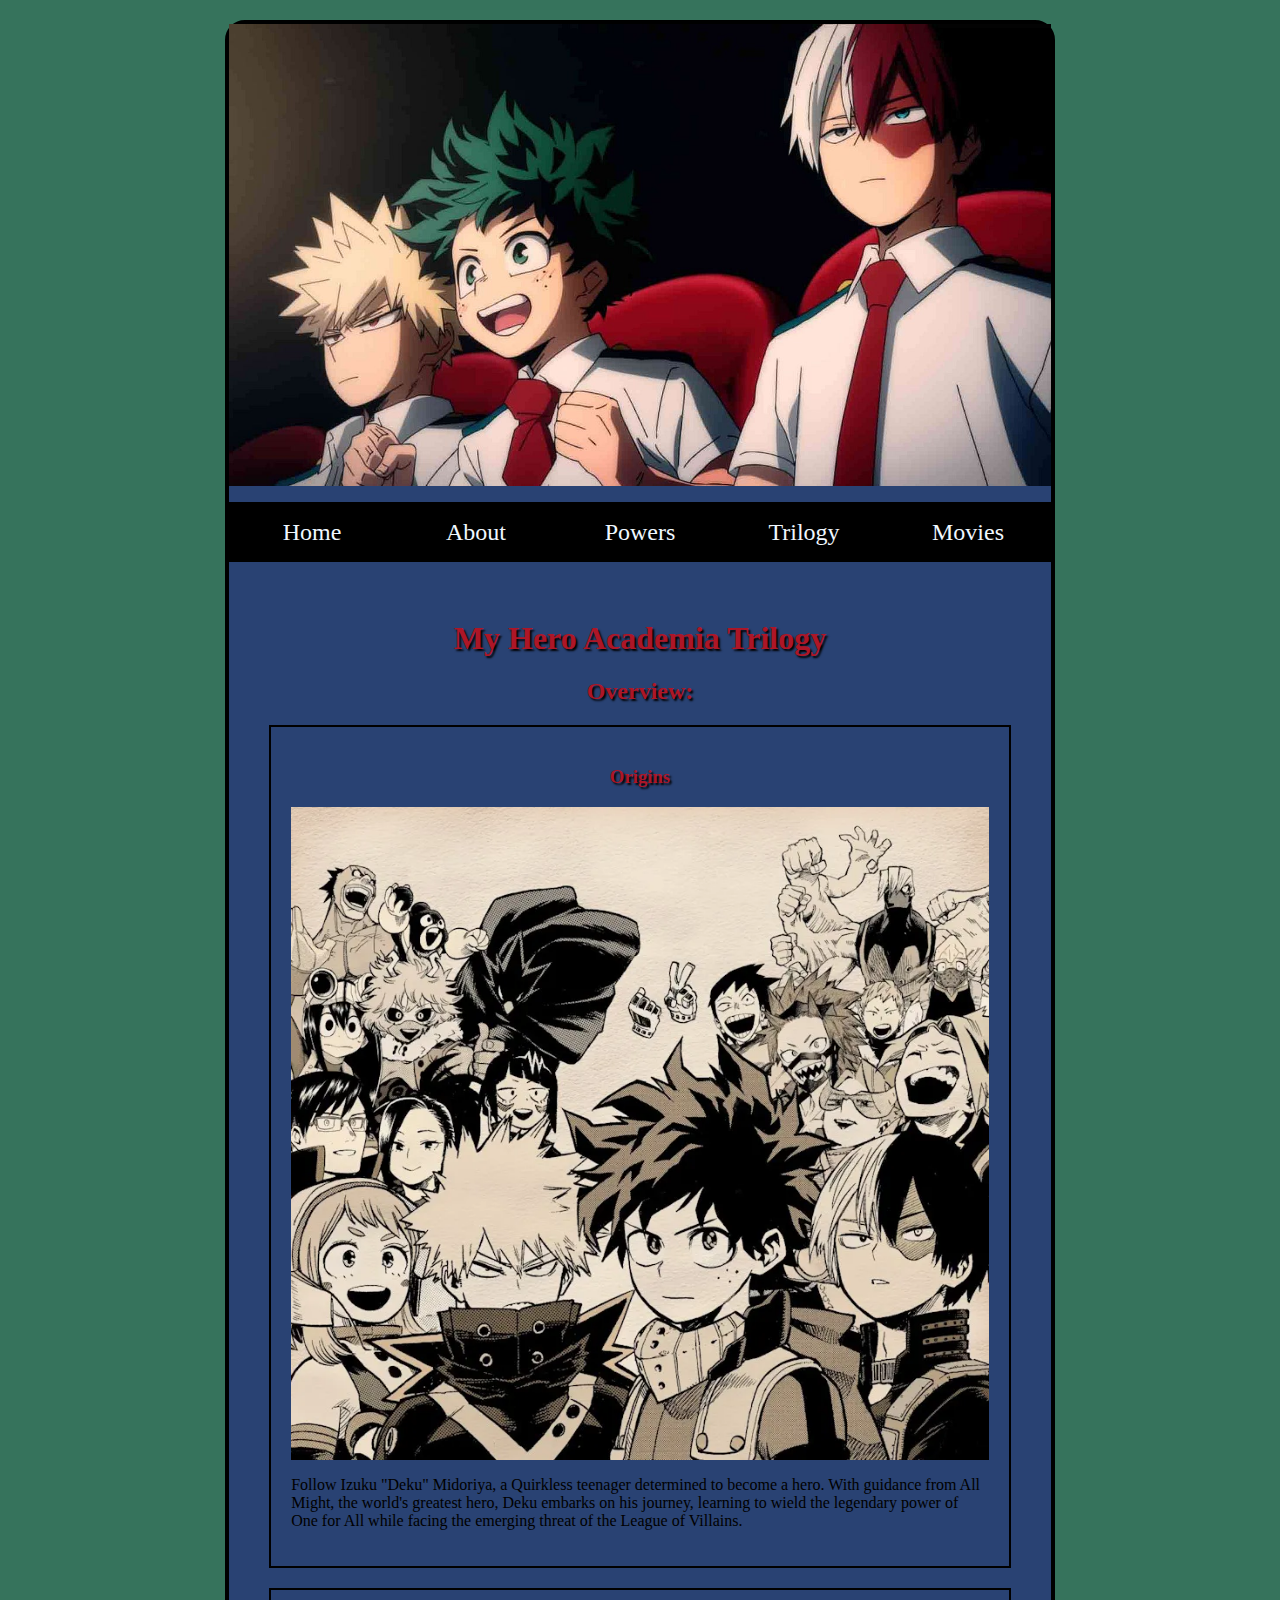
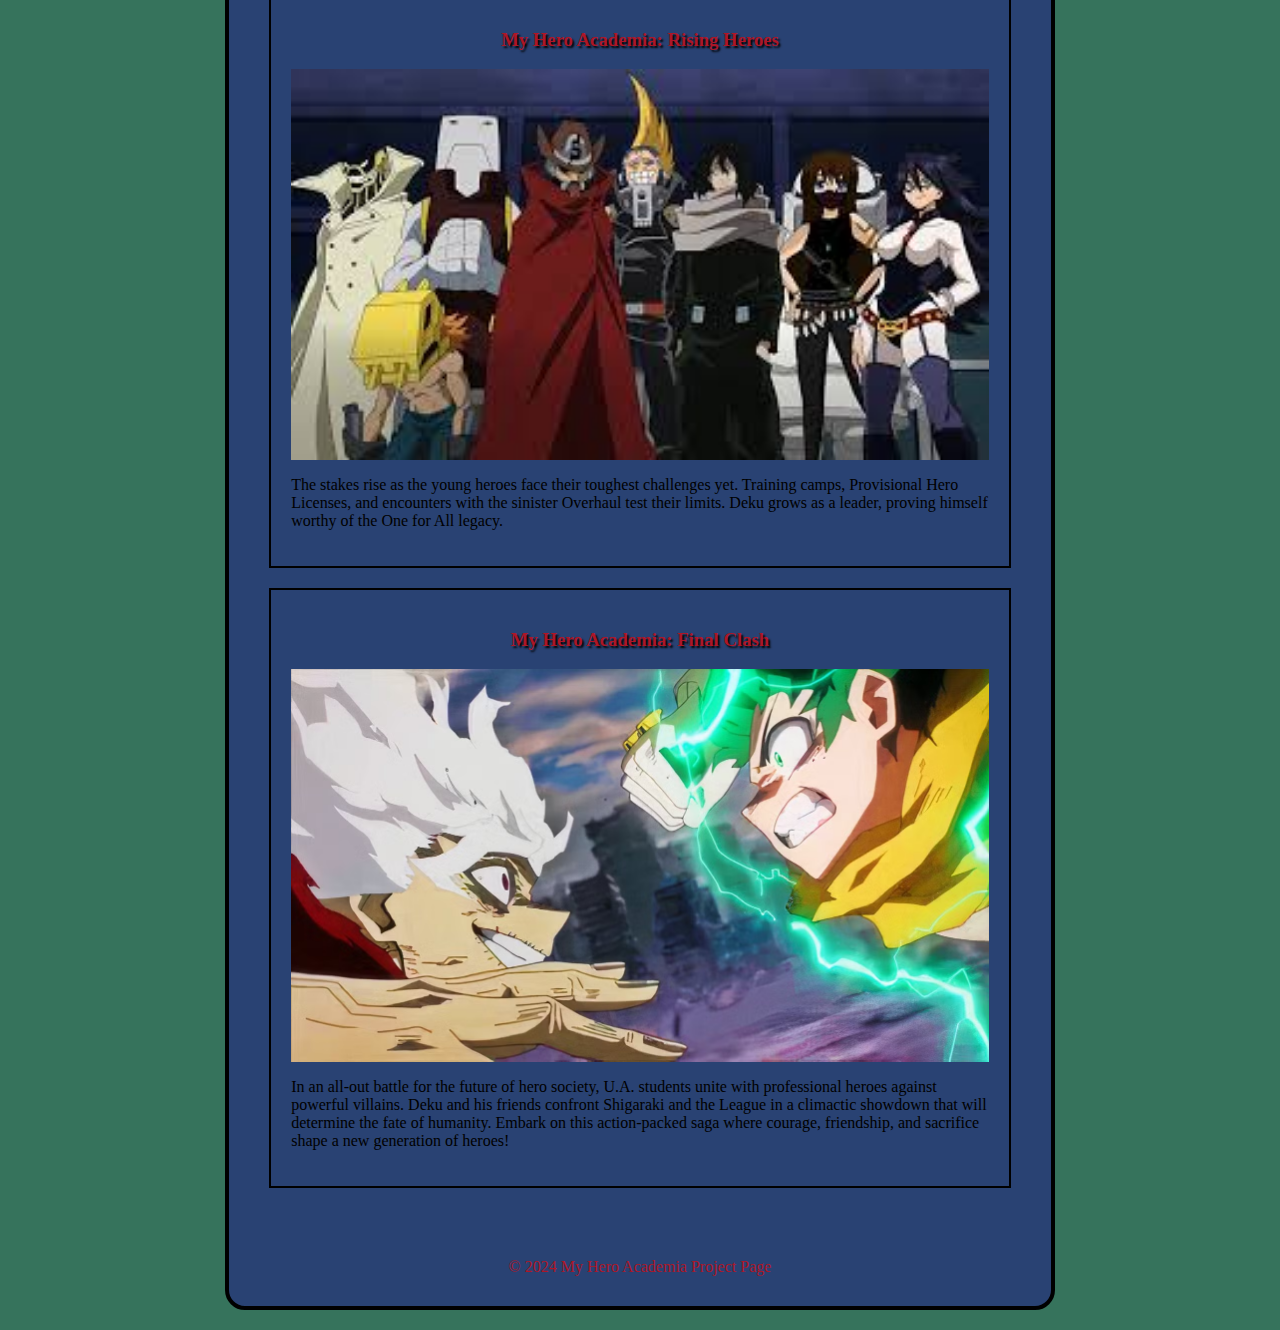
<file: Final/trilogy.html>
<!DOCTYPE html>
<html lang="en">
<head>
    <meta charset="UTF-8">
    <meta name="viewport" content="width=device-width, initial-scale=1.0">
    <title>My Hero Academia: Trilogy</title>
    <link rel="stylesheet" href="css/styles.css">
</head>
<body>
    <div id="container">
        <header>
            <img id="banner" src="images/1_QQJqWaI2FpajPxxGAiSKQg.jpg" alt="My Hero Academia Header">
        </header>
        <nav>
            <ul>
                <li> <a href="index.html">Home</a></li>
                <li><a href="about.html">About</a></li>
                <li><a href="powers.html">Powers</a></li>
                <li><a href="trilogy.html">Trilogy</a></li>
                <li><a href="movies.html">Movies</a></li>
            </ul>
        </nav>
        <main>
            <h1>My Hero Academia Trilogy</h1>

            <h2>Overview:</h2>
            <hr>
           <section id="multi_col">
            <div class="col">
               <h3>Origins</h3>
            <img src="images/mhatr1.jpg" alt="My Hero Academia 1">
            <p>Follow Izuku "Deku" Midoriya, a Quirkless teenager determined to become a hero. With guidance from All Might, the world's greatest hero, Deku embarks on his journey, learning to wield the legendary power of One for All while facing the emerging threat of the League of Villains.</p> 
            </div>
            <hr>
            <div class="col">
                <h3>My Hero Academia: Rising Heroes</h3>
            <img src="images/mhat2.jpg" alt="Academia Professors">
            <p>The stakes rise as the young heroes face their toughest challenges yet. Training camps, Provisional Hero Licenses, and encounters with the sinister Overhaul test their limits. Deku grows as a leader, proving himself worthy of the One for All legacy.</p>
            </div>
            <hr>
            <div class="col">
                <h3>My Hero Academia: Final Clash</h3>
            <img src="images/mhat3.jpg" alt="My Hero Final Clash">
            <p>In an all-out battle for the future of hero society, U.A. students unite with professional heroes against powerful villains. Deku and his friends confront Shigaraki and the League in a climactic showdown that will determine the fate of humanity. Embark on this action-packed saga where courage, friendship, and sacrifice shape a new generation of heroes!</p>
            </div>
           </section>


            
            <hr>

        </main>
        <footer> &copy; 2024 My Hero Academia Project Page </footer>

    </div>
    
</body>
</html>
</file>
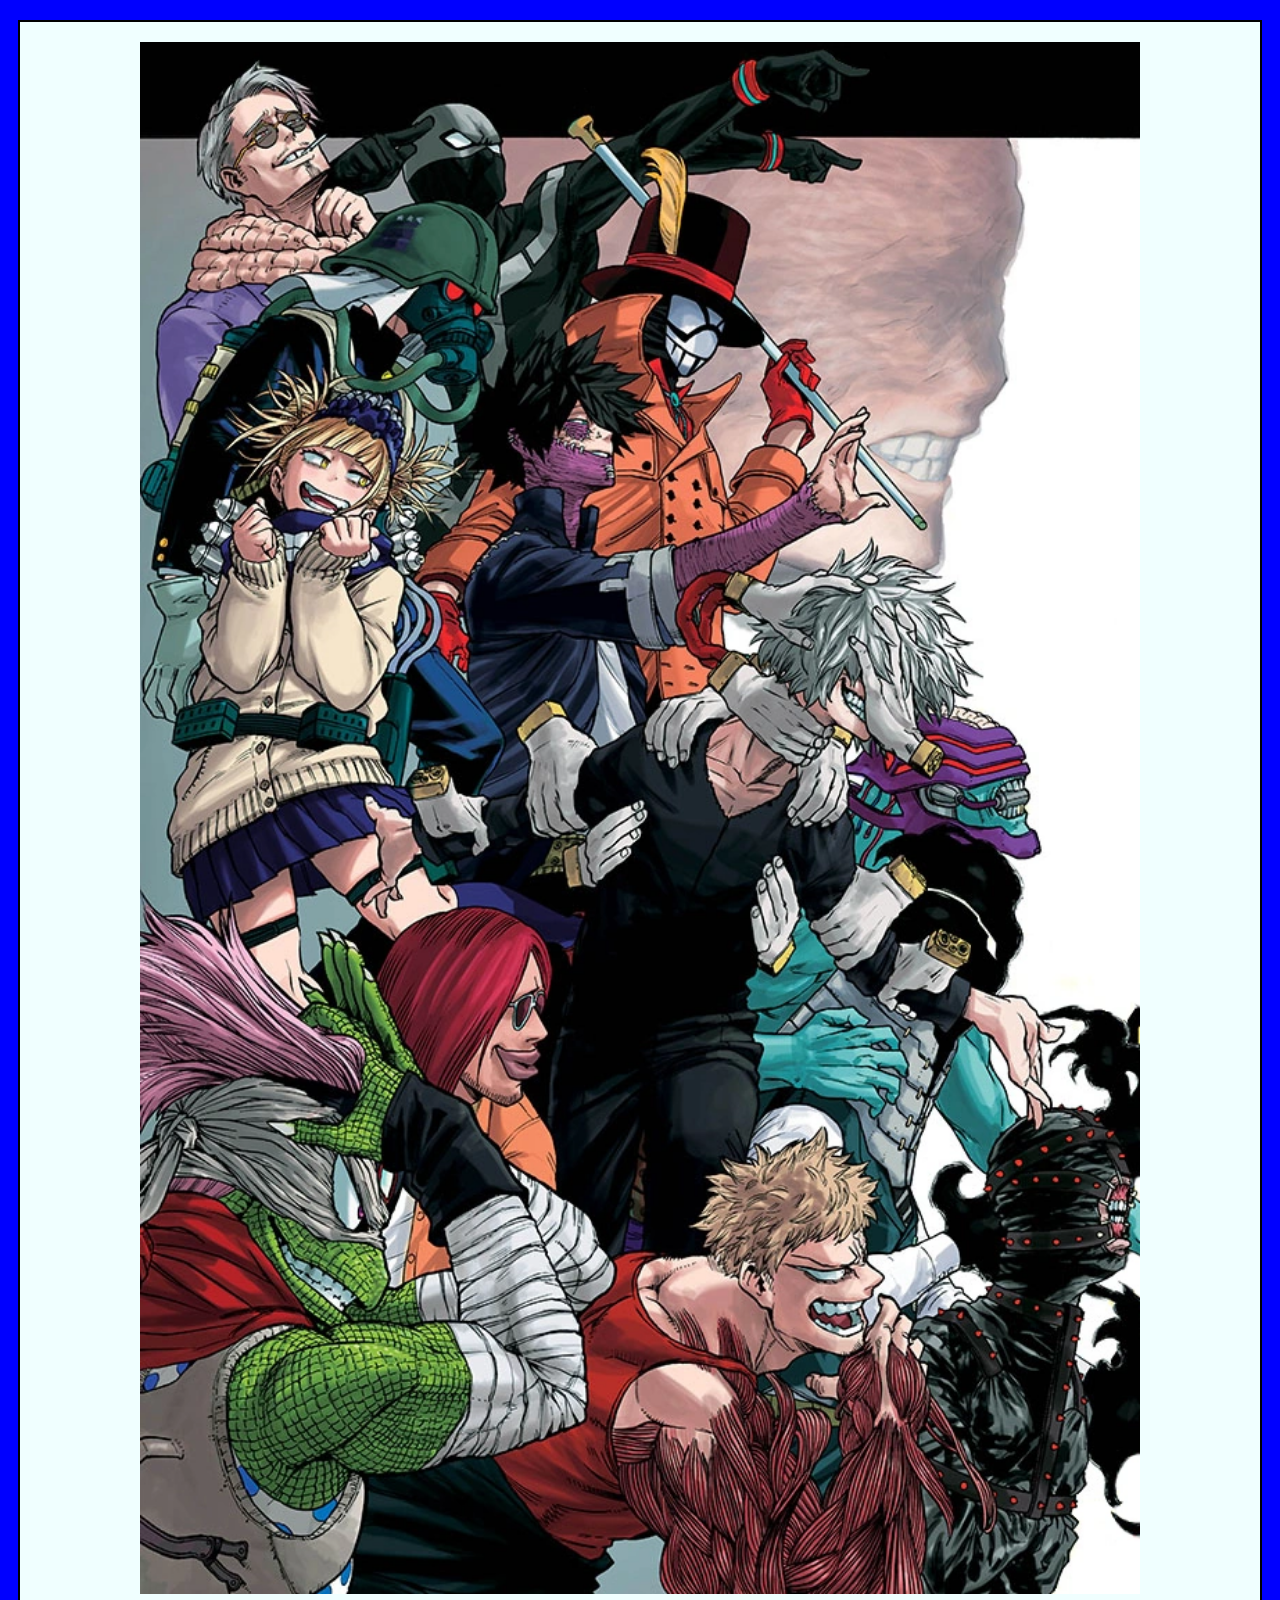
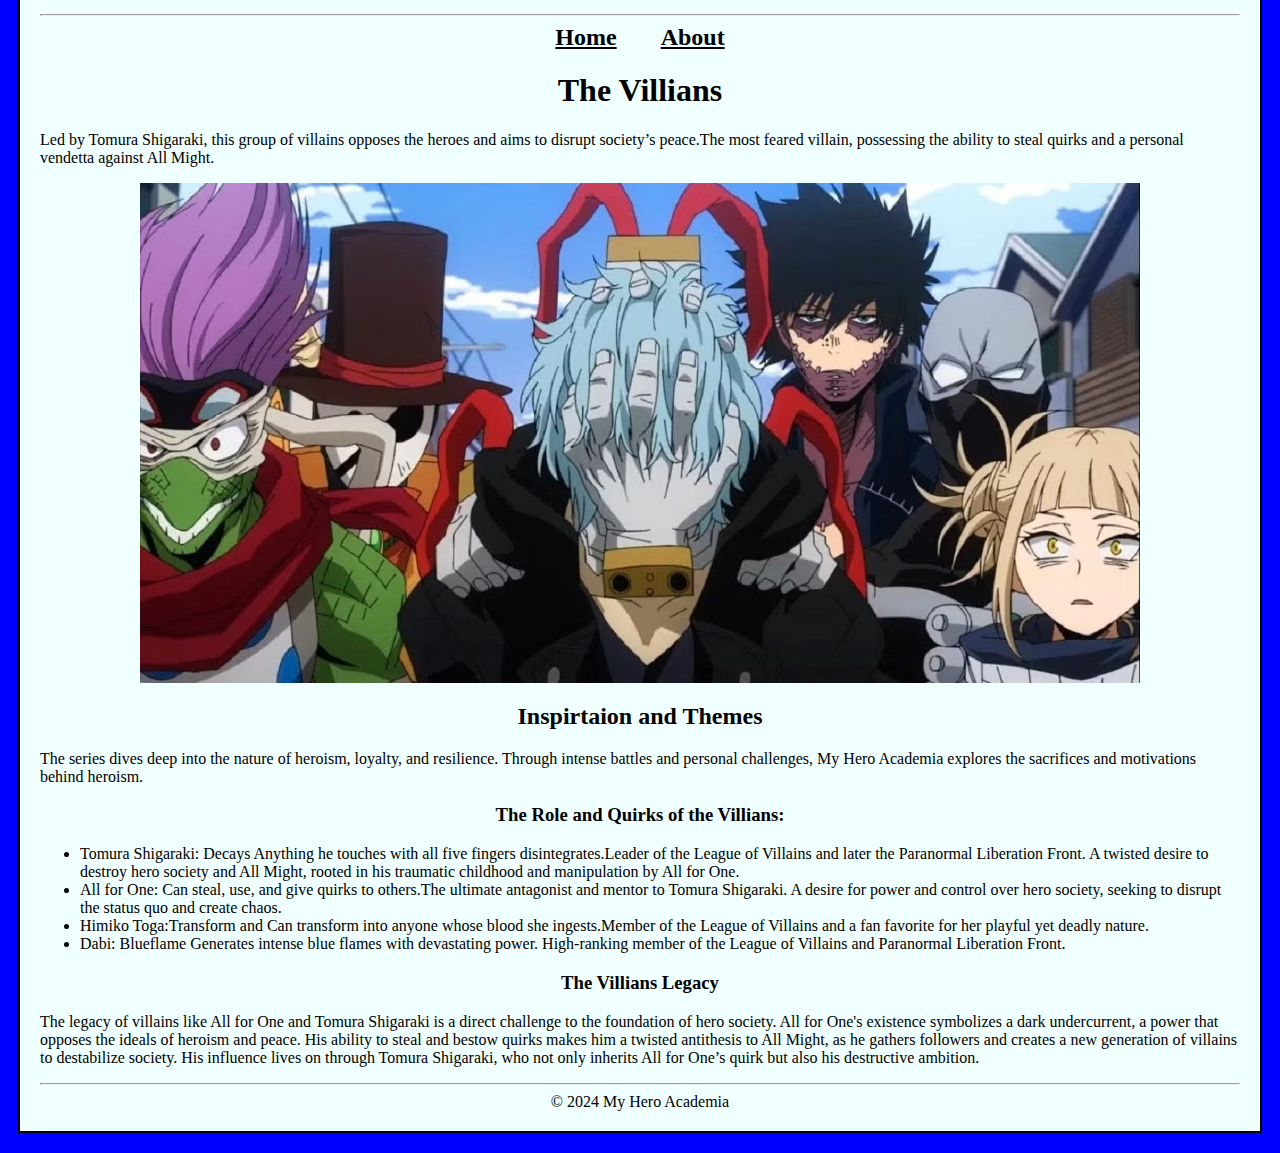
<file: HTML_5_introtocss/about.html>
<!DOCTYPE html>
<html lang="en">
<head>
    <meta charset="UTF-8">
    <meta name="viewport" content="width=device-width, initial-scale=1.0">
    <title>My Hero  Academia</title>
    <link rel="stylesheet" href="css/styles.css">
</head>
<body>
    <div id="container">
    <header>
        <img src="images/villiasnnew.webp" alt="Leage of Villians">
    </header>
    <nav>
        <hr>
        <a href="index.html">Home</a>
        <a href="about.html">About</a>
    </nav>
    <main>
        <h1>The Villians</h1>
        <p>Led by Tomura Shigaraki, this group of villains opposes the heroes and aims to disrupt society’s peace.The most feared villain, possessing the ability to steal quirks and a personal vendetta against All Might.</p>
<img src="images/villians.1.avif" alt="Villians">

<h2>Inspirtaion and Themes</h2>
<p>The series dives deep into the nature of heroism, loyalty, and resilience. Through intense battles and personal challenges, My Hero Academia explores the sacrifices and motivations behind heroism.</p>

<h3>The Role and Quirks of the Villians:</h3>
<ul>
<li>Tomura Shigaraki: Decays Anything he touches with all five fingers disintegrates.Leader of the League of Villains and later the Paranormal Liberation Front. A twisted desire to destroy hero society and All Might, rooted in his traumatic childhood and manipulation by All for One.</li>
<li>All for One: Can steal, use, and give quirks to others.The ultimate antagonist and mentor to Tomura Shigaraki. A desire for power and control over hero society, seeking to disrupt the status quo and create chaos.</li>
<li>Himiko Toga:Transform and Can transform into anyone whose blood she ingests.Member of the League of Villains and a fan favorite for her playful yet deadly nature.</li>
<li>Dabi: Blueflame Generates intense blue flames with devastating power. High-ranking member of the League of Villains and Paranormal Liberation Front. </li>
</ul>

<h3>The Villians Legacy</h3>
<p>The legacy of villains like All for One and Tomura Shigaraki is a direct challenge to the foundation of hero society. All for One's existence symbolizes a dark undercurrent, a power that opposes the ideals of heroism and peace. His ability to steal and bestow quirks makes him a twisted antithesis to All Might, as he gathers followers and creates a new generation of villains to destabilize society. His influence lives on through Tomura Shigaraki, who not only inherits All for One’s quirk but also his destructive ambition. </p>
    </main>
    <hr>
    <footer>&copy; 2024 My Hero Academia</footer>
    </div>
</body>
</html>
</file>
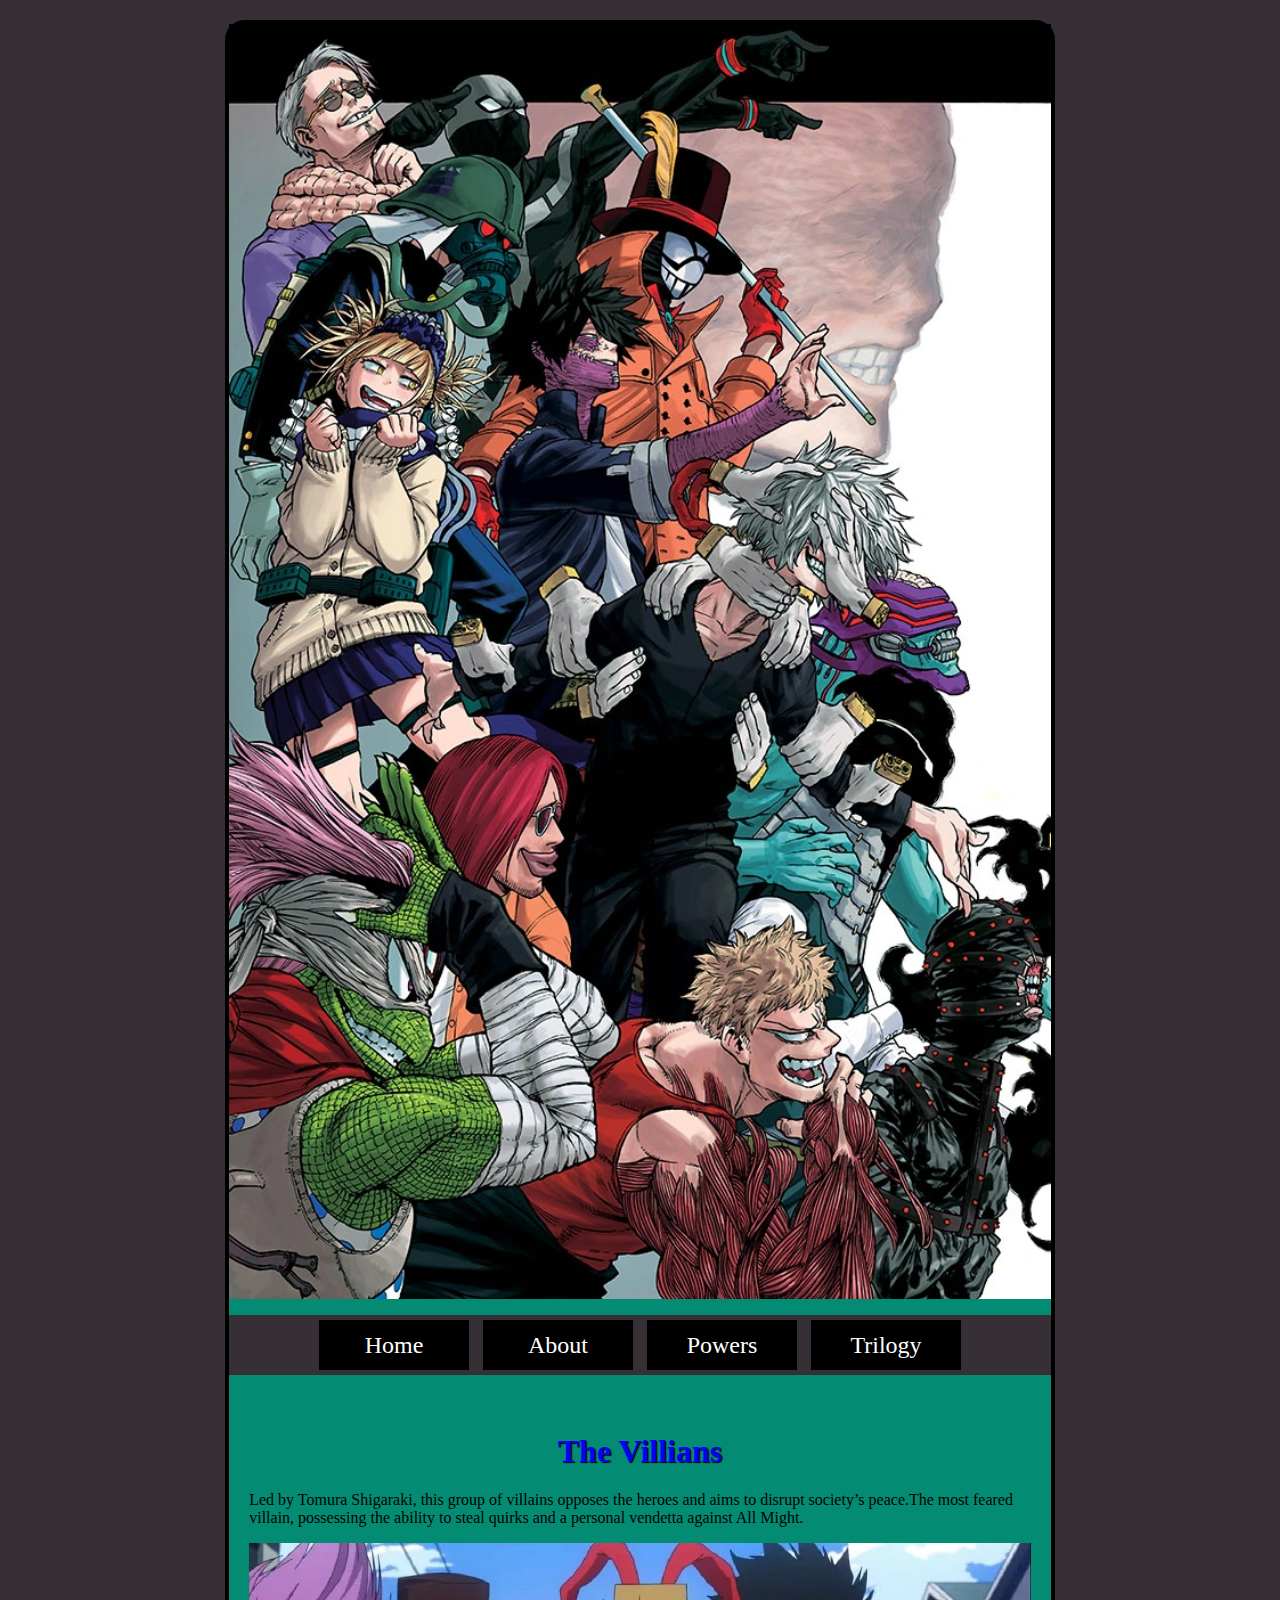
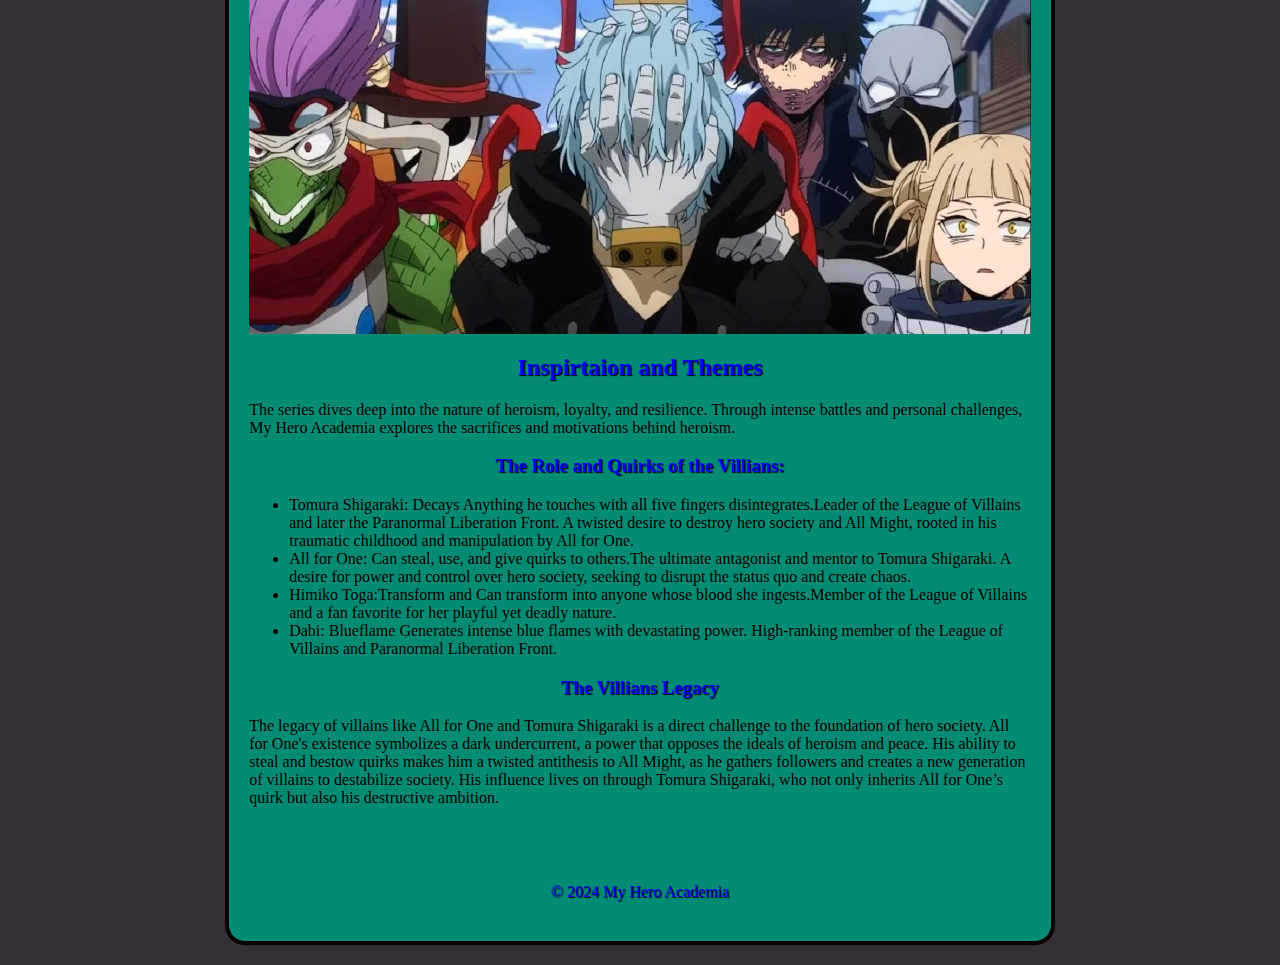
<file: responsive/about.html>
<!DOCTYPE html>
<html lang="en">
<head>
    <meta charset="UTF-8">
    <meta name="viewport" content="width=device-width, initial-scale=1.0">
    <title>My Hero  Academia</title>
    <link rel="stylesheet" href="css/styles.css">
</head>
<body>
    <div id="container">
    <header>
        <img id="banner" src="images/villiasnnew.webp" alt="Leage of Villians">
    </header>
    <nav>
        <hr>
        <ul>
            <li> <a href="index.html">Home</a></li>
            <li><a href="about.html">About</a></li>
            <li><a href="powers.html">Powers</a></li>
            <li><a href="trilogy.html">Trilogy</a></li>
        </ul>
    </nav>
    <main>
        <h1 class="heading_style">The Villians</h1>
        <p>Led by Tomura Shigaraki, this group of villains opposes the heroes and aims to disrupt society’s peace.The most feared villain, possessing the ability to steal quirks and a personal vendetta against All Might.</p>

<img id="class" src="images/villians.1.avif" alt="Villians">

<h2 class="heading_style">Inspirtaion and Themes</h2>
<p>The series dives deep into the nature of heroism, loyalty, and resilience. Through intense battles and personal challenges, My Hero Academia explores the sacrifices and motivations behind heroism.</p>

<h3 class="heading_style">The Role and Quirks of the Villians:</h3>
<ul>
<li>Tomura Shigaraki: Decays Anything he touches with all five fingers disintegrates.Leader of the League of Villains and later the Paranormal Liberation Front. A twisted desire to destroy hero society and All Might, rooted in his traumatic childhood and manipulation by All for One.</li>
<li>All for One: Can steal, use, and give quirks to others.The ultimate antagonist and mentor to Tomura Shigaraki. A desire for power and control over hero society, seeking to disrupt the status quo and create chaos.</li>
<li>Himiko Toga:Transform and Can transform into anyone whose blood she ingests.Member of the League of Villains and a fan favorite for her playful yet deadly nature.</li>
<li>Dabi: Blueflame Generates intense blue flames with devastating power. High-ranking member of the League of Villains and Paranormal Liberation Front. </li>
</ul>

<h3 class="heading_style">The Villians Legacy</h3>
<p>The legacy of villains like All for One and Tomura Shigaraki is a direct challenge to the foundation of hero society. All for One's existence symbolizes a dark undercurrent, a power that opposes the ideals of heroism and peace. His ability to steal and bestow quirks makes him a twisted antithesis to All Might, as he gathers followers and creates a new generation of villains to destabilize society. His influence lives on through Tomura Shigaraki, who not only inherits All for One’s quirk but also his destructive ambition. </p>
    </main>
    <hr>
    <footer>&copy; 2024 My Hero Academia</footer>
    </div>
</body>
</html>
</file>
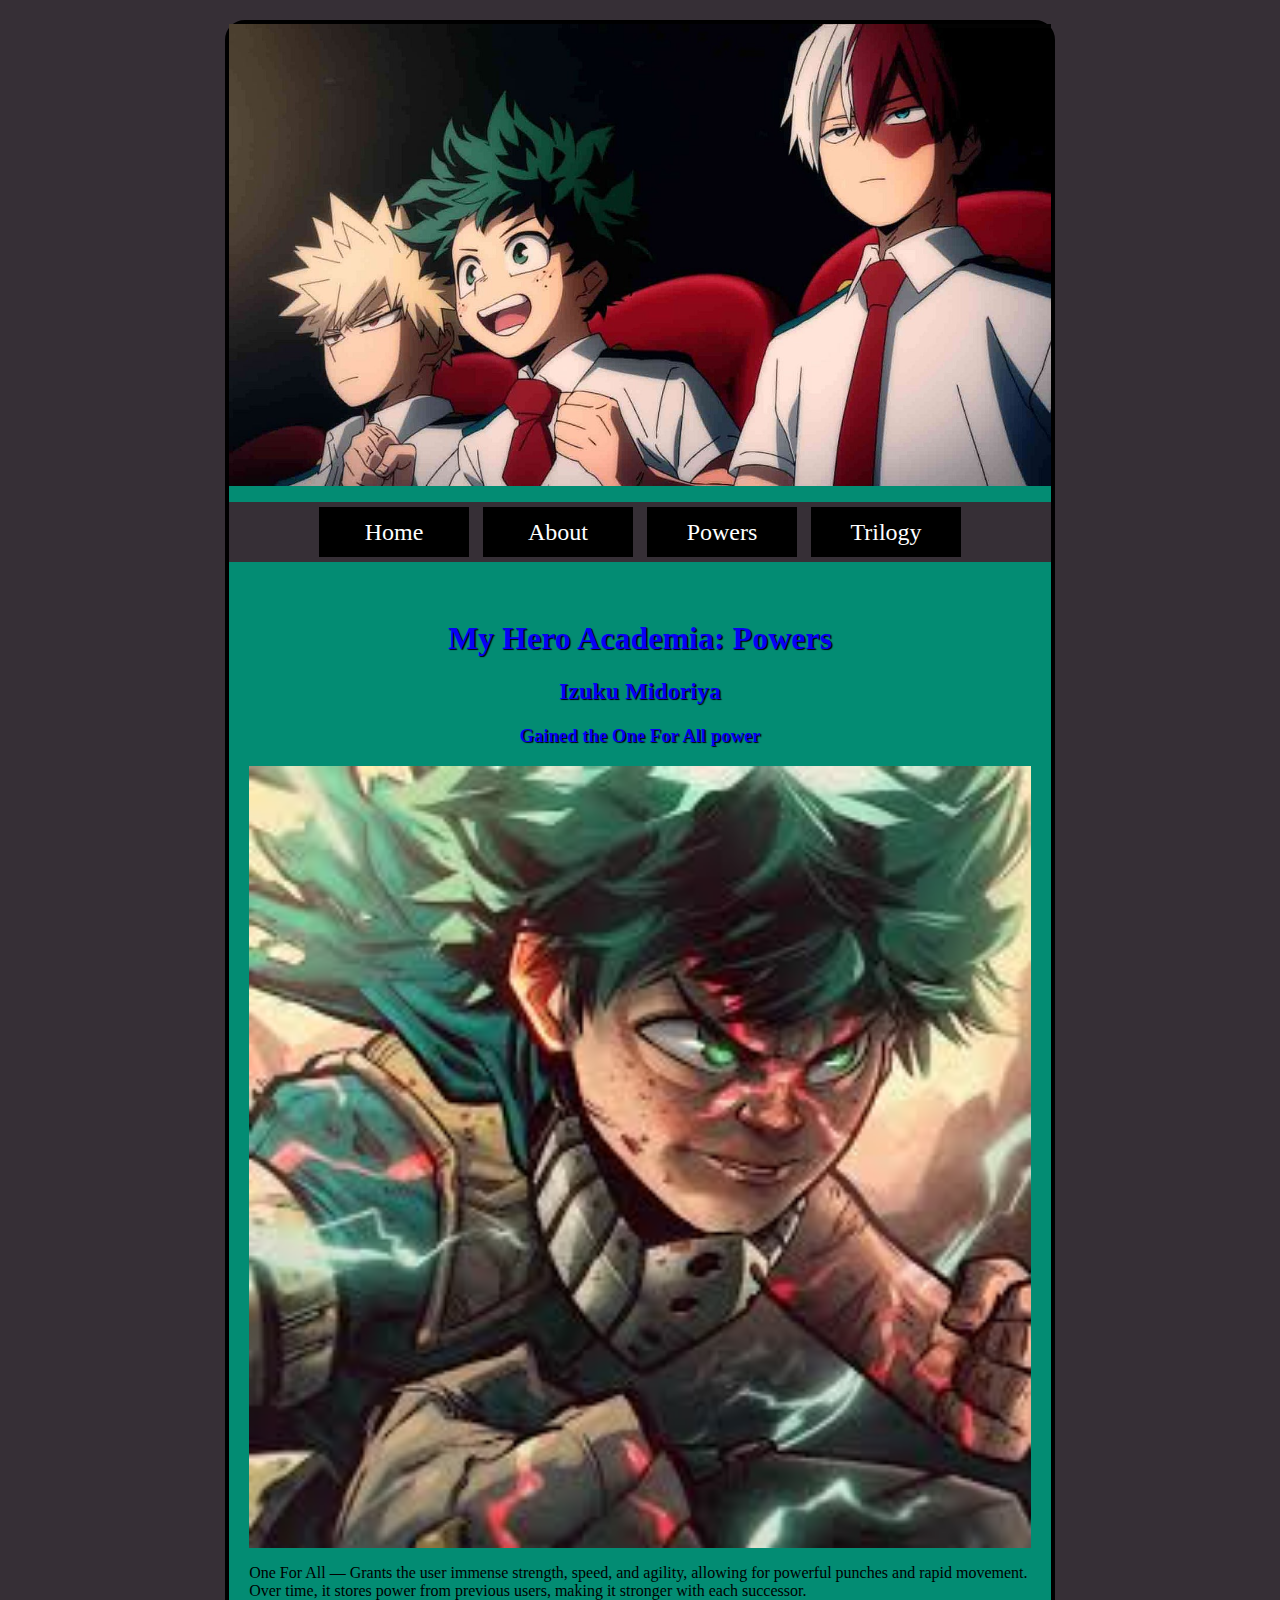
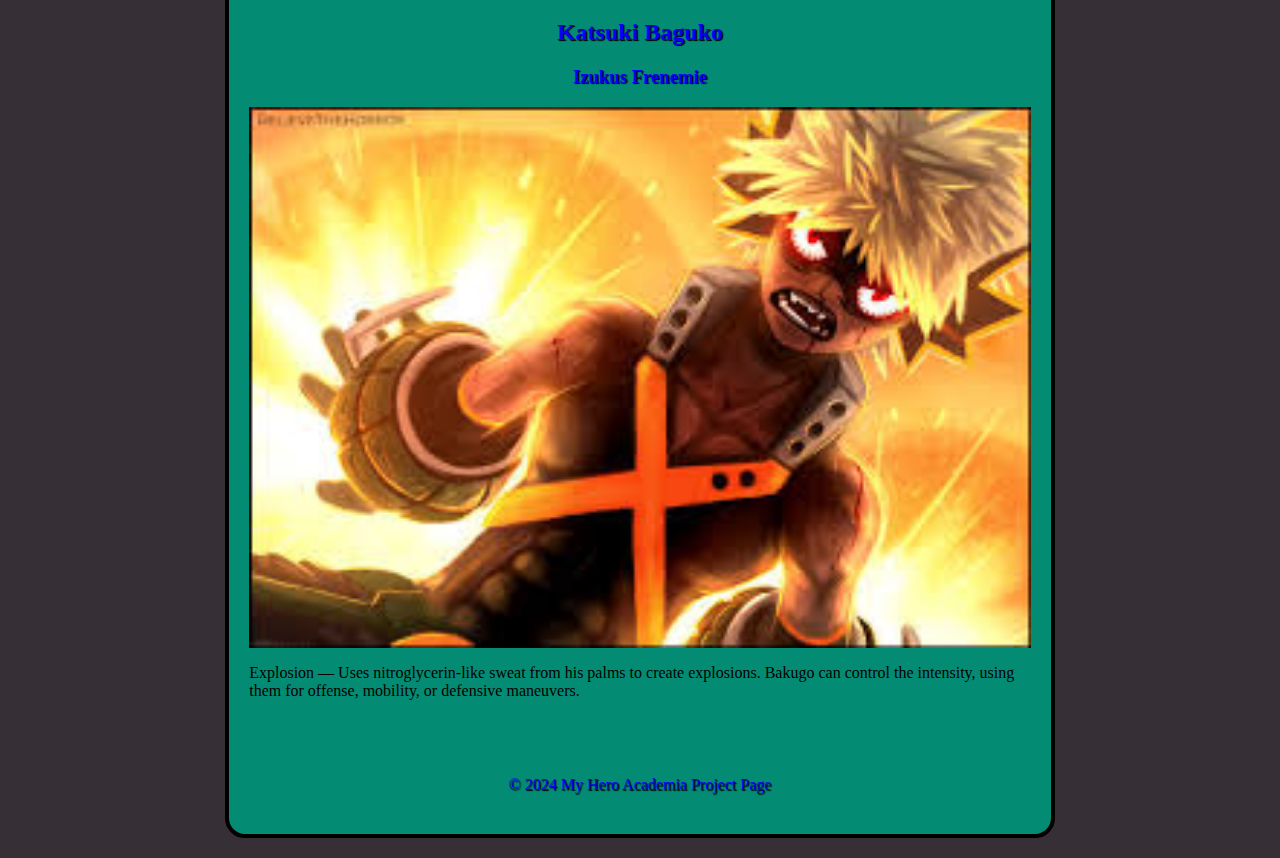
<file: responsive/powers.html>
<!DOCTYPE html>
<html lang="en">
<head>
    <meta charset="UTF-8">
    <meta name="viewport" content="width=device-width, initial-scale=1.0">
    <title>My Hero Academia: Powers</title>
<link rel="stylesheet" href="css/styles.css">
</head>
<body>
   <div id="container">
    <header><img src="images/1_QQJqWaI2FpajPxxGAiSKQg.jpg" alt="My Hero Academia Header">
    </header>
    <nav>
      <ul>
        <li> <a href="index.html">Home</a></li>
        <li><a href="about.html">About</a></li>
        <li><a href="powers.html">Powers</a></li>
        <li><a href="trilogy.html">Trilogy</a></li>
      </ul>
    </nav>
    <main>
        <h1 class="heading_style">My Hero Academia: Powers</h1>

        <h2 class="heading_style">Izuku Midoriya</h2>

        <h3 class="heading_style">Gained the One For All power</h3>

        <img src="images/izukupowers.jpg" alt="Izuku Midoriya">

        <p>One For All — Grants the user immense strength, speed, and agility, allowing for powerful punches and rapid movement. Over time, it stores power from previous users, making it stronger with each successor.</p>

        <hr>

        <h2 class="heading_style">Katsuki Baguko</h2>
         <h3 class="heading_style">Izukus Frenemie</h3>

        <img src="images/bagukop.jpg" alt="Katsuki Baguko">
        <p>Explosion — Uses nitroglycerin-like sweat from his palms to create explosions. Bakugo can control the intensity, using them for offense, mobility, or defensive maneuvers.</p>

    </main>
    <hr>
    <footer> &copy; 2024 My Hero Academia Project Page </footer>

   </div> 

</body>
</html>
</file>
<file: adv_css/css/styles.css>
body{
    background-color: rgb(41, 19, 120);
}

#container{
    background-color: rgb(195, 210, 141);
    width: 65%;
margin: 20px auto;
border: 2px solid black;
padding: 20px;
}

#banner {
    width: 100%;
}

#col1 {
    width: 50%;
    border: 2px solid black;
    margin: 20px;
    padding: 20px;
}

#col2 {
    width: 50%;
    border: 2px solid black;
    margin: 20px;
    padding: 20px;
}


.heading_style {
    text-shadow: 2px 1px 2px #9c2d38;
}

.anime_post {
    width: 40%;
}

img{ 
    display: block;
    margin: 0 auto;
    width: 100%;
}

nav{ 
    text-align: center;
    margin: 20px 0;
    background-color: red;
    border-radius: 10px;
}

nav ul {
    list-style-type: none;
    padding: 0;
}

nav li {
    display: inline-block;
}

nav li a {
display: block;
color: aliceblue;
font-size: 24px;
font-weight: bold;
text-decoration: none;
margin: 0 20px;
width: 100px;
height: 40px;
line-height: 40px;
}

nav a:hover {
    background-color: aliceblue;
    color: black;
}

#two_col {
    display: flex;
}

h1, 
h2, 
h3, 
footer {
    text-align: center;
}
</file>
<file: Final/css/styles.css>
/* Global Styles */

body {
    background-color: #36735C;
}

img {
    display: block;
    margin: 0 auto;
    width: 100%;
}

#container {
    background-color: #294273;
}

/* Mobile Styles */

@media (min-width: 320px) {
    nav {
        background-color: black ;
        padding: 5px;
        margin-top: 10px;
        text-align: center;
    }
    
    nav ul {
        list-style-type: none;
        padding: 0;
    }
    nav li {
        display: block;
    }
    nav li a {
     display: block;
     height: 30px;
     line-height: 30px;
     background-color:#700716 ;
     color: aliceblue;
     font-size: 24px;
     text-decoration: none;
     margin-top: 5px;
    }

    nav li a:hover {
     background-color: #AD1627;
    }
    main {
        padding: 20px;
    }

    h1, h2, h3 {
        text-align: center;
        color: #AD1627;
        text-shadow: 2px 2px 2px #000;
    }
    footer {
        text-align: center;
        padding: 30px;
        color: #AD1627;
        text-shadow: #000;
    }
    
}

/* Tablet Styles */
@media (min-width: 768px) {
    nav li {
        display: inline-block;
    }
    nav li a {
        width: 150px;
        height: 50px;
        line-height: 50px;
        margin: 5px;
    }
    .anime_post {
        width: 50%;
        border-radius: 10px;
        box-shadow: 3px 3px 3px #000;
    }
}

/* Desktop Styles */

@media (min-width: 1024px) {
    #container {
        width: 65%;
        margin: 20px auto;
        border: 4px solid black; 
        border-radius: 20px;
    }
    nav {
        padding: 0;
    }

    nav li a {
        background-color: #000;
    }

    hr {
        display: none;
    }

    .multi_col {
        display: flex;
    }

    .col {
        margin: 20px;
        padding: 20px;
        border: 2px solid black;
    }
}
</file>
<file: HTML_5_introtocss/css/styles.css>
body{
    background-color: blue;
}

#container{
    background-color: azure;
    width: 1200px;
margin: 20px auto;
border: 2px solid black;
padding: 20px;
}

img{ 
    display: block;
    margin: 0 auto;
    width: 1000px;
}

nav{ 
    text-align: center;
    margin: 20px 0;
}

nav a{ 
    font-size: 24px;
    color: black;
    margin: 0 20px;
    font-weight: bold;
}

nav a:hover {
    text-decoration: none;
}

h1, 
h2, 
h3, 
footer {
    text-align: center;
}
</file>
<file: responsive/css/styles.css>
/* Global Styles */

body {
    background-color:#362F36;
}

img {
    display: block;
    margin: 0 auto;
    width: 100%;
}

#container {
    background-color:#038C73 ;
}

/* Mobile Styles */ 

@media (min-width: 320px) {
    nav{
        background-color: #362F36;
        padding: 5px;
        margin-top: 10px;
        text-align: center;
    }
    nav ul {
        list-style-type: none;
        padding: 0;
    }
    nav li {
        display: block;
    }
    nav li a {
        display: block;
        height: 30px;
        line-height: 30px;
        background-color: #590414;
        color: white;
        font-size: 24px;
        text-decoration: none;
        margin-top: 5px;
    }
    nav li a:hover {
        background-color: #D90D32 ;
    }
    main {
        padding: 20px;
    }
    h1,
    h2,
    h3 {
        text-align: center;
        color: #0901F5;
        text-shadow: 1px 1px 1px #000;
    }
    footer {
        text-align: center;
        padding: 40px;
        color: #0901F5;
        text-shadow: 1px 1px 1px #000; 
    }
}

/* Tablet Styles*/

@media (min-width: 768px) {
    nav li {
        display: inline-block;
    }
    nav li a {
        width: 150px;
        height: 50px;
        line-height: 50px;
        margin: 5px;
    }
    .anime_post {
        width: 50%;
        border-radius: 10px;
        box-shadow: 3px 3px 3px #000;
    }
}

/* Desktop Styles */

@media (min-width: 1024px) {
    #container {
        width: 65%;
        margin: 20px auto;
        border: 4px solid black;
        border-radius: 20px;
    }
    nav {
        padding: 0;
    }
    nav li a {
        background-color: black;
    }
    hr {
        display: none;
    }
    #multi_col {
 display: flex;
    }
    .col {
        margin: 20px;
        padding: 20px;
        border: 2px solid black;
    }
}
</file>
